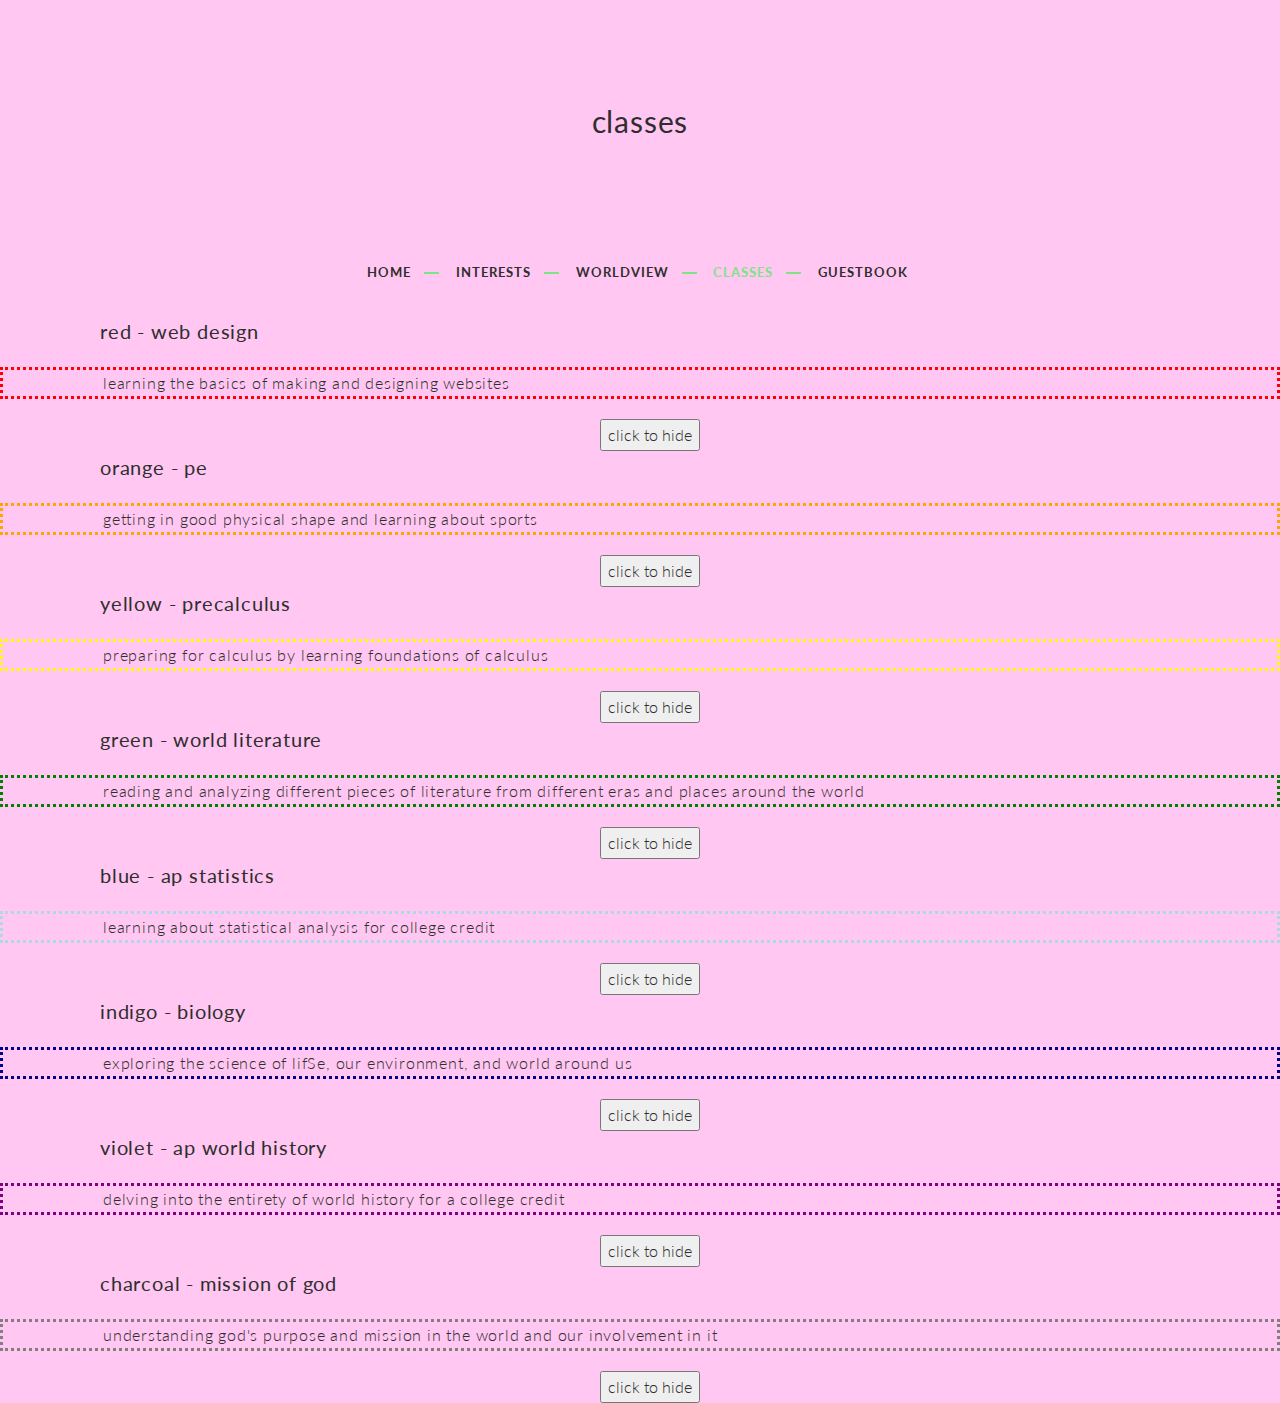
<file: Natalie/classes.html>
<!--
//////////////////////////////////////////////////////

FREE HTML5 TEMPLATE
DESIGNED & DEVELOPED by FREEHTML5.CO

//////////////////////////////////////////////////////
 -->

<!DOCTYPE html>
	<head>
	<title>natalie song</title>
	<link rel="shortcut icon" href="favicon.ico">

	<!-- Google Webfont -->
	<link href='http://fonts.googleapis.com/css?family=Lato:400,300,700|Unica+One' rel='stylesheet' type='text/css'>
	<!-- Themify Icons -->
	<link rel="stylesheet" href="css/themify-icons.css">
	<!-- Icomoon Icons -->
	<link rel="stylesheet" href="css/icomoon-icons.css">
	<!-- Bootstrap -->
	<link rel="stylesheet" href="css/bootstrap.css">
	<!-- Owl Carousel -->
	<link rel="stylesheet" href="css/owl.carousel.min.css">
	<link rel="stylesheet" href="css/owl.theme.default.min.css">
	<!-- Magnific Popup -->
	<link rel="stylesheet" href="css/magnific-popup.css">
	<!-- Easy Responsive Tabs -->
	<link rel="stylesheet" href="css/easy-responsive-tabs.css">
	<!-- Theme Style -->
	<link rel="stylesheet" href="css/style.css">

	<script src="https://ajax.googleapis.com/ajax/libs/jquery/3.1.1/jquery.min.js"></script>

	</head>
	<body id="classes">
    <h1 id="title">classes</h1>
		<!-- Header -->
		<header id="fh5co-header" role="banner">

			<!-- Mobile Toggle Menu Button -->
			<a href="#" class="js-fh5co-nav-toggle fh5co-nav-toggle"><i></i></a>

			<!-- Main Nav -->
			<div id="fh5co-main-nav">
			<nav id="fh5co-nav" role="navigation">
				<ul>
					<li>
						<a href="index.html">Home</a>
					</li>
					<li>
						<a href="interests.html">interests</a>
					</li>
					<li>
						<a href="worldview.html">worldview</a>
					</li>
					<li class="active">
						<a href="classes.html">classes</a>
					</li>
					<li>
						<a href="guestbook.html">guestbook</a>
					</li>
				</ul>
			</nav>
			</div>
			<!-- Main Nav -->
		</header>
		<!-- Header -->

		<h3 id="interests-list">red  -  web design</h3>
			<p id="red">learning the basics of making and designing websites</p>
			<button id="toggler1">click to hide</button>
				<script>
		  		$( "#toggler1" ).click(function() {
		  			$( "#red" ).toggle("slow");
		  		});
				</script>
		<h3 id="interests-list">orange  -  pe</h3>
			<p id="orange">getting in good physical shape and learning about sports</p>
			<button id="toggler2">click to hide</button>
				<script>
		  		$( "#toggler2" ).click(function() {
		  			$( "#orange" ).toggle("slow");
		  		});
				</script>
		<h3 id="interests-list">yellow  -  precalculus</h3>
			<p id="yellow">preparing for calculus by learning foundations of calculus</p>
			<button id="toggler3">click to hide</button>
				<script>
		  		$( "#toggler3" ).click(function() {
		  			$( "#yellow" ).toggle("slow");
		  		});
				</script>
		<h3 id="interests-list">green  -  world literature</h3>
			<p id="green">reading and analyzing different pieces of literature from different eras and places around the world</p>
			<button id="toggler4">click to hide</button>
				<script>
		  		$( "#toggler4" ).click(function() {
		  			$( "#green" ).toggle("slow");
		  		});
				</script>
		<h3 id="interests-list">blue  -  ap statistics</h3>
			<p id="blue">learning about statistical analysis for college credit</p>
			<button id="toggler5">click to hide</button>
				<script>
		  		$( "#toggler5" ).click(function() {
		  			$( "#blue" ).toggle("slow");
		  		});
				</script>
		<h3 id="interests-list">indigo  -  biology</h3>
			<p id="indigo">exploring the science of lifSe, our environment, and world around us</p>
			<button id="toggler6">click to hide</button>
				<script>
		  		$( "#toggler6" ).click(function() {
		  			$( "#indigo" ).toggle("slow");
		  		});
				</script>
		<h3 id="interests-list">violet  -  ap world history</h3>
			<p id="violet">delving into the entirety of world history for a college credit</p>
			<button id="toggler7">click to hide</button>
				<script>
		  		$( "#toggler7" ).click(function() {
		  			$( "#violet" ).toggle("slow");
		  		});
				</script>
		<h3 id="interests-list">charcoal  -  mission of god</h3>
			<p id="charcoal">understanding god's purpose and mission in the world and our involvement in it</p>
			<button id="toggler8">click to hide</button>
				<script>
		  		$( "#toggler8" ).click(function() {
		  			$( "#charcoal" ).toggle("slow");
		  		});
				</script>

		<!-- Main -->

		<main role="main">

		<!-- jQuery -->
		<script src="js/jquery-1.10.2.min.js"></script>
		<!-- jQuery Easing -->
		<script src="js/jquery.easing.1.3.js"></script>
		<!-- Bootstrap -->
		<script src="js/bootstrap.js"></script>
		<!-- Owl carousel -->
		<script src="js/owl.carousel.min.js"></script>
		<!-- Magnific Popup -->
		<script src="js/jquery.magnific-popup.min.js"></script>
		<!-- Easy Responsive Tabs -->
		<script src="js/easyResponsiveTabs.js"></script>
		<!-- FastClick for Mobile/Tablets -->
		<script src="js/fastclick.js"></script>
		<!-- Velocity -->
		<script src="js/velocity.min.js"></script>
		<!-- Main JS -->
		<script src="js/main.js"></script>



	</body>
</html>
</file>
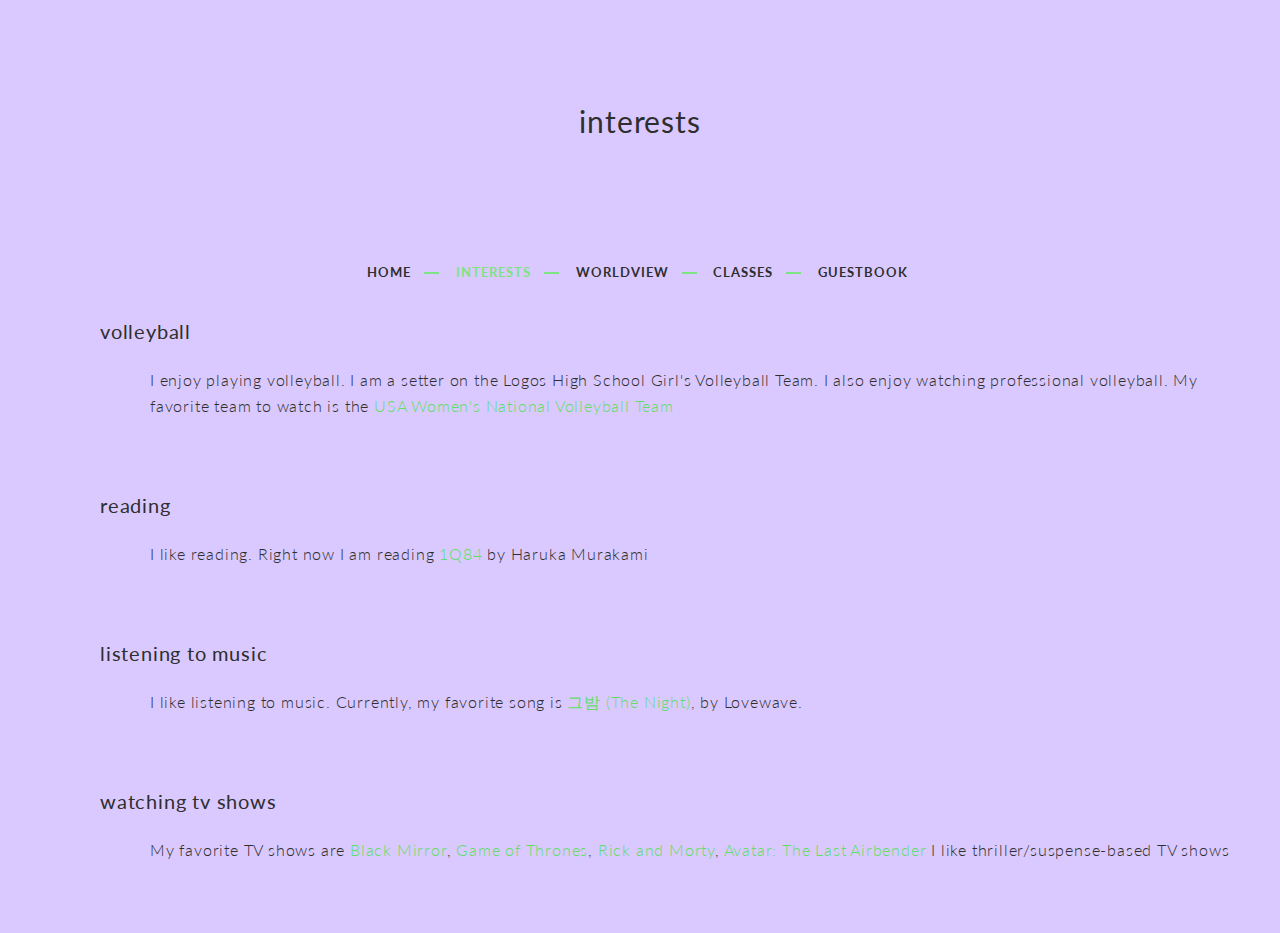
<file: Natalie/interests.html>
<!--
//////////////////////////////////////////////////////

FREE HTML5 TEMPLATE
DESIGNED & DEVELOPED by FREEHTML5.CO

//////////////////////////////////////////////////////
 -->

<!DOCTYPE html>
	<head>
	<title>natalie song</title>
	<link rel="shortcut icon" href="favicon.ico">

	<!-- Google Webfont -->
	<link href='http://fonts.googleapis.com/css?family=Lato:400,300,700|Unica+One' rel='stylesheet' type='text/css'>
	<!-- Themify Icons -->
	<link rel="stylesheet" href="css/themify-icons.css">
	<!-- Icomoon Icons -->
	<link rel="stylesheet" href="css/icomoon-icons.css">
	<!-- Bootstrap -->
	<link rel="stylesheet" href="css/bootstrap.css">
	<!-- Owl Carousel -->
	<link rel="stylesheet" href="css/owl.carousel.min.css">
	<link rel="stylesheet" href="css/owl.theme.default.min.css">
	<!-- Magnific Popup -->
	<link rel="stylesheet" href="css/magnific-popup.css">
	<!-- Easy Responsive Tabs -->
	<link rel="stylesheet" href="css/easy-responsive-tabs.css">
	<!-- Theme Style -->
	<link rel="stylesheet" href="css/style.css">

	</head>
	<body id="interests">
    <h1 id="title">interests</h1>
		<!-- Header -->
		<header id="fh5co-header" role="banner">

			<!-- Mobile Toggle Menu Button -->
			<a href="#" class="js-fh5co-nav-toggle fh5co-nav-toggle"><i></i></a>

			<!-- Main Nav -->
			<div id="fh5co-main-nav">
			<nav id="fh5co-nav" role="navigation">
				<ul>
          <li>
						<a href="index.html">Home</a>
          </li>
          <li class="active">
						<a href="interests.html">interests</a>
          </li>
					<li>
						<a href="worldview.html">worldview</a>
					</li>
					<li>
						<a href="classes.html">classes</a>
					</li>
					<li>
						<a href="guestbook.html">guestbook</a>
					</li>
				</ul>
			</nav>
			</div>
			<!-- Main Nav -->
		</header>
		<!-- Header -->

    <h3 id="interests-list">volleyball</h3>
      <p id="interests-more">I enjoy playing volleyball. I am a setter on the Logos High School Girl's Volleyball Team. I also enjoy watching professional volleyball. My favorite team to watch is the <a href="http://www.teamusa.org/usa-volleyball/usa-teams/indoor-volleyball/women">USA Women's National Volleyball Team</a></p>
    <h3 id="interests-list">reading</h3>
			<p id="interests-more">I like reading. Right now I am reading <a href="http://www.goodreads.com/book/show/10357575-1q84">1Q84</a> by Haruka Murakami </p>
    <h3 id="interests-list">listening to music</h3>
			<p id="interests-more">I like listening to music. Currently, my favorite song is <a href="https://www.google.com.kh/url?sa=t&rct=j&q=&esrc=s&source=web&cd=&cad=rja&uact=8&ved=0ahUKEwjss7rvk9rRAhVKKJQKHdemD6cQtwIIGDAA&url=https%3A%2F%2Fwww.youtube.com%2Fwatch%3Fv%3DzprCVgMKXT0&usg=AFQjCNEVGwnFqdKEUb5lugHFpwj_LRK__A&bvm=bv.144686652,d.dGo">그밤 (The Night)</a>, by Lovewave.
		<h3 id="interests-list">watching tv shows</h3>
			<p id="interests-more">My favorite TV shows are <a href="https://www.google.com.kh/url?sa=t&rct=j&q=&esrc=s&source=web&cd=&cad=rja&uact=8&ved=0ahUKEwiW2efaldrRAhVDpZQKHbVRDXwQFggYMAA&url=https%3A%2F%2Fen.wikipedia.org%2Fwiki%2FBlack_Mirror&usg=AFQjCNEDP1zqHtS5vJmBcxbr1qnW0v8ekQ&sig2=gOcT3uAusRZkCVcvZRDkZw&bvm=bv.144686652,d.dGo">Black Mirror</a>, <a href="https://www.google.com.kh/url?sa=t&rct=j&q=&esrc=s&source=web&cd=&cad=rja&uact=8&sqi=2&ved=0ahUKEwiCvfD1ldrRAhUFmpQKHXvpBuEQFggYMAA&url=https%3A%2F%2Fen.wikipedia.org%2Fwiki%2FGame_of_Thrones&usg=AFQjCNESdpRrTpm3XEVkUr361K4ANB7s_w&sig2=KHw-Uqf91AuJKd2SoUkPYQ&bvm=bv.144686652,d.dGo">Game of Thrones</a>, <a href="https://www.google.com.kh/url?sa=t&rct=j&q=&esrc=s&source=web&cd=&cad=rja&uact=8&ved=0ahUKEwjym9mGltrRAhXGnpQKHVrrDDcQFggqMAM&url=https%3A%2F%2Fen.wikipedia.org%2Fwiki%2FRick_and_Morty&usg=AFQjCNEU3oVL1BkWAaqSzRbOkImlRTM5nA&sig2=Wxzz-X1ZG3G0NNfL9X9pVg&bvm=bv.144686652,d.dGo">Rick and Morty</a>, <a href="https://www.google.com.kh/url?sa=t&rct=j&q=&esrc=s&source=web&cd=&cad=rja&uact=8&ved=0ahUKEwiAk_WnltrRAhXHFpQKHUB9DlEQFggYMAA&url=https%3A%2F%2Fen.wikipedia.org%2Fwiki%2FAvatar%3A_The_Last_Airbender&usg=AFQjCNHWH8-lOxA23dD7kiZlw-G9TPnGYA&sig2=5y8GsGEc2uWIdAZ8-qIMxQ&bvm=bv.144686652,d.dGo">Avatar: The Last Airbender</a> I like thriller/suspense-based TV shows</p>

		<!-- Main -->
		<main role="main">

		<!-- jQuery -->
		<script src="js/jquery-1.10.2.min.js"></script>
		<!-- jQuery Easing -->
		<script src="js/jquery.easing.1.3.js"></script>
		<!-- Bootstrap -->
		<script src="js/bootstrap.js"></script>
		<!-- Owl carousel -->
		<script src="js/owl.carousel.min.js"></script>
		<!-- Magnific Popup -->
		<script src="js/jquery.magnific-popup.min.js"></script>
		<!-- Easy Responsive Tabs -->
		<script src="js/easyResponsiveTabs.js"></script>
		<!-- FastClick for Mobile/Tablets -->
		<script src="js/fastclick.js"></script>
		<!-- Velocity -->
		<script src="js/velocity.min.js"></script>
		<!-- Main JS -->
		<script src="js/main.js"></script>

	</body>
</html>
</file>
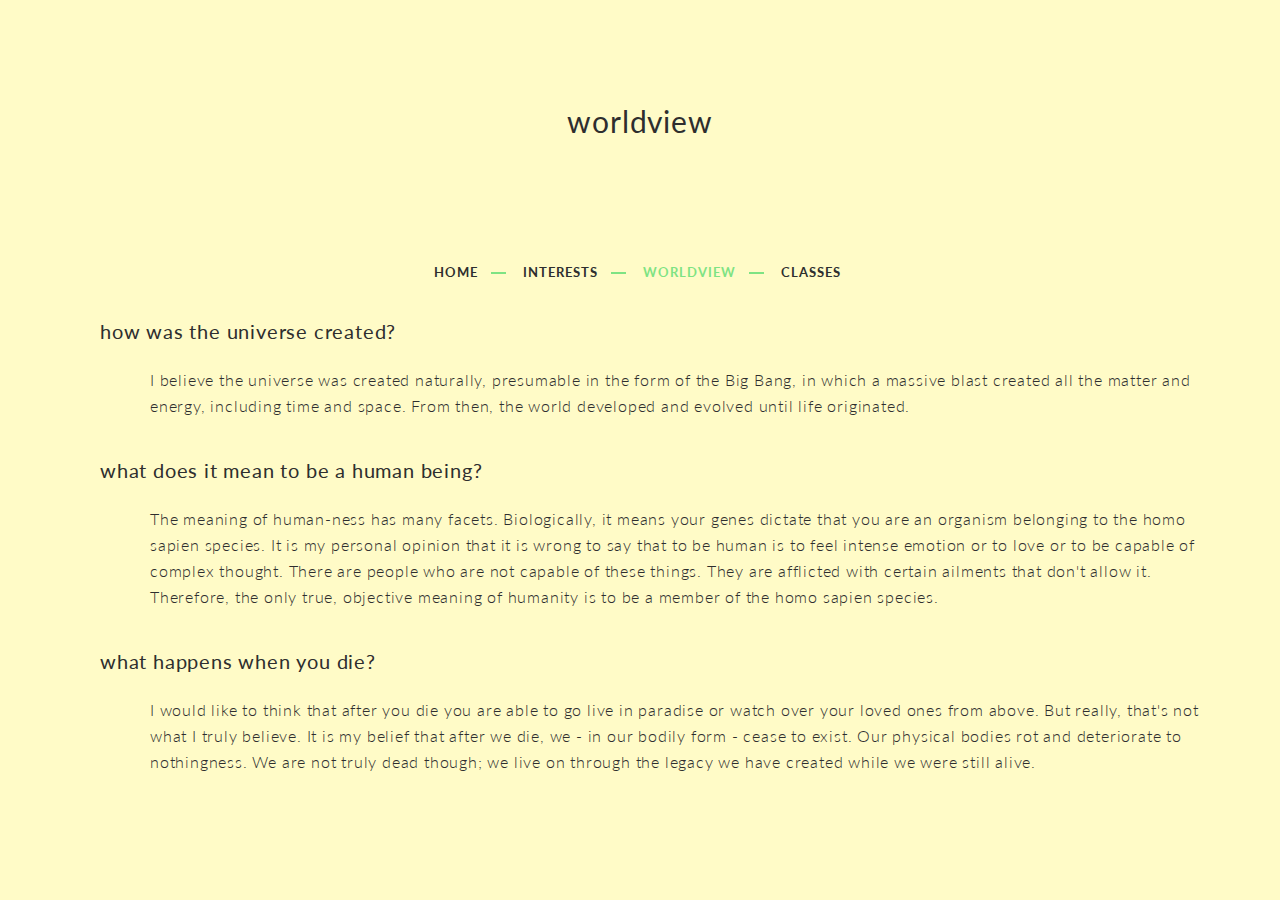
<file: Natalie/worldview.html>
<!DOCTYPE html>
	<head>
	<title>natalie song</title>
	<link rel="shortcut icon" href="favicon.ico">

	<!-- Google Webfont -->
	<link href='http://fonts.googleapis.com/css?family=Lato:400,300,700|Unica+One' rel='stylesheet' type='text/css'>
	<!-- Themify Icons -->
	<link rel="stylesheet" href="css/themify-icons.css">
	<!-- Icomoon Icons -->
	<link rel="stylesheet" href="css/icomoon-icons.css">
	<!-- Bootstrap -->
	<link rel="stylesheet" href="css/bootstrap.css">
	<!-- Owl Carousel -->
	<link rel="stylesheet" href="css/owl.carousel.min.css">
	<link rel="stylesheet" href="css/owl.theme.default.min.css">
	<!-- Magnific Popup -->
	<link rel="stylesheet" href="css/magnific-popup.css">
	<!-- Easy Responsive Tabs -->
	<link rel="stylesheet" href="css/easy-responsive-tabs.css">
	<!-- Theme Style -->
	<link rel="stylesheet" href="css/style.css">

	</head>
	<body id="worldview">
    <h1 id="title">worldview</h1>
		<!-- Header -->
		<header id="fh5co-header" role="banner">

			<!-- Mobile Toggle Menu Button -->
			<a href="#" class="js-fh5co-nav-toggle fh5co-nav-toggle"><i></i></a>

			<!-- Main Nav -->
			<div id="fh5co-main-nav">
			<nav id="fh5co-nav" role="navigation">
				<ul>
					<li>
						<a href="index.html">Home</a>
					</li>
					<li>
						<a href="interests.html">interests</a>
					</li>
					<li class="active">
						<a href="worldview.html">worldview</a>
					</li>
					<li>
						<a href="classes.html">classes</a>
					</li>
				</ul>
			</nav>
			</div>
			<!-- Main Nav -->
		</header>
		<!-- Header -->

		<h3 id="question">how was the universe created?</h3>
			<p id="answer">I believe the universe was created naturally, presumable in the form of the Big Bang, in which a massive blast created all the matter and energy, including time and space. From then, the world developed and evolved until life originated.
		<h3 id="question">what does it mean to be a human being?</h3>
			<p id="answer">The meaning of human-ness has many facets. Biologically, it means your genes dictate that you are an organism belonging to the homo sapien species. It is my personal opinion that it is wrong to say that to be human is to feel intense emotion or to love or to be capable of complex thought. There are people who are not capable of these things. They are afflicted with certain ailments that don't allow it. Therefore, the only true, objective meaning of humanity is to be a member of the homo sapien species.</p>
		<h3 id="question">what happens when you die?</h3>
			<p id="answer">I would like to think that after you die you are able to go live in paradise or watch over your loved ones from above. But really, that's not what I truly believe. It is my belief that after we die, we - in our bodily form - cease to exist. Our physical bodies rot and deteriorate to nothingness. We are not truly dead though; we live on through the legacy we have created while we were still alive. </p>

		<!-- Main -->
		<main role="main">

		<!-- jQuery -->
		<script src="js/jquery-1.10.2.min.js"></script>
		<!-- jQuery Easing -->
		<script src="js/jquery.easing.1.3.js"></script>
		<!-- Bootstrap -->
		<script src="js/bootstrap.js"></script>
		<!-- Owl carousel -->
		<script src="js/owl.carousel.min.js"></script>
		<!-- Magnific Popup -->
		<script src="js/jquery.magnific-popup.min.js"></script>
		<!-- Easy Responsive Tabs -->
		<script src="js/easyResponsiveTabs.js"></script>
		<!-- FastClick for Mobile/Tablets -->
		<script src="js/fastclick.js"></script>
		<!-- Velocity -->
		<script src="js/velocity.min.js"></script>
		<!-- Main JS -->
		<script src="js/main.js"></script>

	</body>
</html>
</file>
<file: Natalie/css/themify-icons.css>
@font-face {
	font-family: 'themify';
	src:url('../fonts/themify/themify.eot?-fvbane');
	src:url('../fonts/themify/themify.eot?#iefix-fvbane') format('embedded-opentype'),
		url('../fonts/themify/themify.woff?-fvbane') format('woff'),
		url('../fonts/themify/themify.ttf?-fvbane') format('truetype'),
		url('../fonts/themify/themify.svg?-fvbane#themify') format('svg');
	font-weight: normal;
	font-style: normal;
}

[class^="ti-"], [class*=" ti-"] {
	font-family: 'themify';
	speak: none;
	font-style: normal;
	font-weight: normal;
	font-variant: normal;
	text-transform: none;
	line-height: 1;

	/* Better Font Rendering =========== */
	-webkit-font-smoothing: antialiased;
	-moz-osx-font-smoothing: grayscale;
}

.ti-wand:before {
	content: "\e600";
}
.ti-volume:before {
	content: "\e601";
}
.ti-user:before {
	content: "\e602";
}
.ti-unlock:before {
	content: "\e603";
}
.ti-unlink:before {
	content: "\e604";
}
.ti-trash:before {
	content: "\e605";
}
.ti-thought:before {
	content: "\e606";
}
.ti-target:before {
	content: "\e607";
}
.ti-tag:before {
	content: "\e608";
}
.ti-tablet:before {
	content: "\e609";
}
.ti-star:before {
	content: "\e60a";
}
.ti-spray:before {
	content: "\e60b";
}
.ti-signal:before {
	content: "\e60c";
}
.ti-shopping-cart:before {
	content: "\e60d";
}
.ti-shopping-cart-full:before {
	content: "\e60e";
}
.ti-settings:before {
	content: "\e60f";
}
.ti-search:before {
	content: "\e610";
}
.ti-zoom-in:before {
	content: "\e611";
}
.ti-zoom-out:before {
	content: "\e612";
}
.ti-cut:before {
	content: "\e613";
}
.ti-ruler:before {
	content: "\e614";
}
.ti-ruler-pencil:before {
	content: "\e615";
}
.ti-ruler-alt:before {
	content: "\e616";
}
.ti-bookmark:before {
	content: "\e617";
}
.ti-bookmark-alt:before {
	content: "\e618";
}
.ti-reload:before {
	content: "\e619";
}
.ti-plus:before {
	content: "\e61a";
}
.ti-pin:before {
	content: "\e61b";
}
.ti-pencil:before {
	content: "\e61c";
}
.ti-pencil-alt:before {
	content: "\e61d";
}
.ti-paint-roller:before {
	content: "\e61e";
}
.ti-paint-bucket:before {
	content: "\e61f";
}
.ti-na:before {
	content: "\e620";
}
.ti-mobile:before {
	content: "\e621";
}
.ti-minus:before {
	content: "\e622";
}
.ti-medall:before {
	content: "\e623";
}
.ti-medall-alt:before {
	content: "\e624";
}
.ti-marker:before {
	content: "\e625";
}
.ti-marker-alt:before {
	content: "\e626";
}
.ti-arrow-up:before {
	content: "\e627";
}
.ti-arrow-right:before {
	content: "\e628";
}
.ti-arrow-left:before {
	content: "\e629";
}
.ti-arrow-down:before {
	content: "\e62a";
}
.ti-lock:before {
	content: "\e62b";
}
.ti-location-arrow:before {
	content: "\e62c";
}
.ti-link:before {
	content: "\e62d";
}
.ti-layout:before {
	content: "\e62e";
}
.ti-layers:before {
	content: "\e62f";
}
.ti-layers-alt:before {
	content: "\e630";
}
.ti-key:before {
	content: "\e631";
}
.ti-import:before {
	content: "\e632";
}
.ti-image:before {
	content: "\e633";
}
.ti-heart:before {
	content: "\e634";
}
.ti-heart-broken:before {
	content: "\e635";
}
.ti-hand-stop:before {
	content: "\e636";
}
.ti-hand-open:before {
	content: "\e637";
}
.ti-hand-drag:before {
	content: "\e638";
}
.ti-folder:before {
	content: "\e639";
}
.ti-flag:before {
	content: "\e63a";
}
.ti-flag-alt:before {
	content: "\e63b";
}
.ti-flag-alt-2:before {
	content: "\e63c";
}
.ti-eye:before {
	content: "\e63d";
}
.ti-export:before {
	content: "\e63e";
}
.ti-exchange-vertical:before {
	content: "\e63f";
}
.ti-desktop:before {
	content: "\e640";
}
.ti-cup:before {
	content: "\e641";
}
.ti-crown:before {
	content: "\e642";
}
.ti-comments:before {
	content: "\e643";
}
.ti-comment:before {
	content: "\e644";
}
.ti-comment-alt:before {
	content: "\e645";
}
.ti-close:before {
	content: "\e646";
}
.ti-clip:before {
	content: "\e647";
}
.ti-angle-up:before {
	content: "\e648";
}
.ti-angle-right:before {
	content: "\e649";
}
.ti-angle-left:before {
	content: "\e64a";
}
.ti-angle-down:before {
	content: "\e64b";
}
.ti-check:before {
	content: "\e64c";
}
.ti-check-box:before {
	content: "\e64d";
}
.ti-camera:before {
	content: "\e64e";
}
.ti-announcement:before {
	content: "\e64f";
}
.ti-brush:before {
	content: "\e650";
}
.ti-briefcase:before {
	content: "\e651";
}
.ti-bolt:before {
	content: "\e652";
}
.ti-bolt-alt:before {
	content: "\e653";
}
.ti-blackboard:before {
	content: "\e654";
}
.ti-bag:before {
	content: "\e655";
}
.ti-move:before {
	content: "\e656";
}
.ti-arrows-vertical:before {
	content: "\e657";
}
.ti-arrows-horizontal:before {
	content: "\e658";
}
.ti-fullscreen:before {
	content: "\e659";
}
.ti-arrow-top-right:before {
	content: "\e65a";
}
.ti-arrow-top-left:before {
	content: "\e65b";
}
.ti-arrow-circle-up:before {
	content: "\e65c";
}
.ti-arrow-circle-right:before {
	content: "\e65d";
}
.ti-arrow-circle-left:before {
	content: "\e65e";
}
.ti-arrow-circle-down:before {
	content: "\e65f";
}
.ti-angle-double-up:before {
	content: "\e660";
}
.ti-angle-double-right:before {
	content: "\e661";
}
.ti-angle-double-left:before {
	content: "\e662";
}
.ti-angle-double-down:before {
	content: "\e663";
}
.ti-zip:before {
	content: "\e664";
}
.ti-world:before {
	content: "\e665";
}
.ti-wheelchair:before {
	content: "\e666";
}
.ti-view-list:before {
	content: "\e667";
}
.ti-view-list-alt:before {
	content: "\e668";
}
.ti-view-grid:before {
	content: "\e669";
}
.ti-uppercase:before {
	content: "\e66a";
}
.ti-upload:before {
	content: "\e66b";
}
.ti-underline:before {
	content: "\e66c";
}
.ti-truck:before {
	content: "\e66d";
}
.ti-timer:before {
	content: "\e66e";
}
.ti-ticket:before {
	content: "\e66f";
}
.ti-thumb-up:before {
	content: "\e670";
}
.ti-thumb-down:before {
	content: "\e671";
}
.ti-text:before {
	content: "\e672";
}
.ti-stats-up:before {
	content: "\e673";
}
.ti-stats-down:before {
	content: "\e674";
}
.ti-split-v:before {
	content: "\e675";
}
.ti-split-h:before {
	content: "\e676";
}
.ti-smallcap:before {
	content: "\e677";
}
.ti-shine:before {
	content: "\e678";
}
.ti-shift-right:before {
	content: "\e679";
}
.ti-shift-left:before {
	content: "\e67a";
}
.ti-shield:before {
	content: "\e67b";
}
.ti-notepad:before {
	content: "\e67c";
}
.ti-server:before {
	content: "\e67d";
}
.ti-quote-right:before {
	content: "\e67e";
}
.ti-quote-left:before {
	content: "\e67f";
}
.ti-pulse:before {
	content: "\e680";
}
.ti-printer:before {
	content: "\e681";
}
.ti-power-off:before {
	content: "\e682";
}
.ti-plug:before {
	content: "\e683";
}
.ti-pie-chart:before {
	content: "\e684";
}
.ti-paragraph:before {
	content: "\e685";
}
.ti-panel:before {
	content: "\e686";
}
.ti-package:before {
	content: "\e687";
}
.ti-music:before {
	content: "\e688";
}
.ti-music-alt:before {
	content: "\e689";
}
.ti-mouse:before {
	content: "\e68a";
}
.ti-mouse-alt:before {
	content: "\e68b";
}
.ti-money:before {
	content: "\e68c";
}
.ti-microphone:before {
	content: "\e68d";
}
.ti-menu:before {
	content: "\e68e";
}
.ti-menu-alt:before {
	content: "\e68f";
}
.ti-map:before {
	content: "\e690";
}
.ti-map-alt:before {
	content: "\e691";
}
.ti-loop:before {
	content: "\e692";
}
.ti-location-pin:before {
	content: "\e693";
}
.ti-list:before {
	content: "\e694";
}
.ti-light-bulb:before {
	content: "\e695";
}
.ti-Italic:before {
	content: "\e696";
}
.ti-info:before {
	content: "\e697";
}
.ti-infinite:before {
	content: "\e698";
}
.ti-id-badge:before {
	content: "\e699";
}
.ti-hummer:before {
	content: "\e69a";
}
.ti-home:before {
	content: "\e69b";
}
.ti-help:before {
	content: "\e69c";
}
.ti-headphone:before {
	content: "\e69d";
}
.ti-harddrives:before {
	content: "\e69e";
}
.ti-harddrive:before {
	content: "\e69f";
}
.ti-gift:before {
	content: "\e6a0";
}
.ti-game:before {
	content: "\e6a1";
}
.ti-filter:before {
	content: "\e6a2";
}
.ti-files:before {
	content: "\e6a3";
}
.ti-file:before {
	content: "\e6a4";
}
.ti-eraser:before {
	content: "\e6a5";
}
.ti-envelope:before {
	content: "\e6a6";
}
.ti-download:before {
	content: "\e6a7";
}
.ti-direction:before {
	content: "\e6a8";
}
.ti-direction-alt:before {
	content: "\e6a9";
}
.ti-dashboard:before {
	content: "\e6aa";
}
.ti-control-stop:before {
	content: "\e6ab";
}
.ti-control-shuffle:before {
	content: "\e6ac";
}
.ti-control-play:before {
	content: "\e6ad";
}
.ti-control-pause:before {
	content: "\e6ae";
}
.ti-control-forward:before {
	content: "\e6af";
}
.ti-control-backward:before {
	content: "\e6b0";
}
.ti-cloud:before {
	content: "\e6b1";
}
.ti-cloud-up:before {
	content: "\e6b2";
}
.ti-cloud-down:before {
	content: "\e6b3";
}
.ti-clipboard:before {
	content: "\e6b4";
}
.ti-car:before {
	content: "\e6b5";
}
.ti-calendar:before {
	content: "\e6b6";
}
.ti-book:before {
	content: "\e6b7";
}
.ti-bell:before {
	content: "\e6b8";
}
.ti-basketball:before {
	content: "\e6b9";
}
.ti-bar-chart:before {
	content: "\e6ba";
}
.ti-bar-chart-alt:before {
	content: "\e6bb";
}
.ti-back-right:before {
	content: "\e6bc";
}
.ti-back-left:before {
	content: "\e6bd";
}
.ti-arrows-corner:before {
	content: "\e6be";
}
.ti-archive:before {
	content: "\e6bf";
}
.ti-anchor:before {
	content: "\e6c0";
}
.ti-align-right:before {
	content: "\e6c1";
}
.ti-align-left:before {
	content: "\e6c2";
}
.ti-align-justify:before {
	content: "\e6c3";
}
.ti-align-center:before {
	content: "\e6c4";
}
.ti-alert:before {
	content: "\e6c5";
}
.ti-alarm-clock:before {
	content: "\e6c6";
}
.ti-agenda:before {
	content: "\e6c7";
}
.ti-write:before {
	content: "\e6c8";
}
.ti-window:before {
	content: "\e6c9";
}
.ti-widgetized:before {
	content: "\e6ca";
}
.ti-widget:before {
	content: "\e6cb";
}
.ti-widget-alt:before {
	content: "\e6cc";
}
.ti-wallet:before {
	content: "\e6cd";
}
.ti-video-clapper:before {
	content: "\e6ce";
}
.ti-video-camera:before {
	content: "\e6cf";
}
.ti-vector:before {
	content: "\e6d0";
}
.ti-themify-logo:before {
	content: "\e6d1";
}
.ti-themify-favicon:before {
	content: "\e6d2";
}
.ti-themify-favicon-alt:before {
	content: "\e6d3";
}
.ti-support:before {
	content: "\e6d4";
}
.ti-stamp:before {
	content: "\e6d5";
}
.ti-split-v-alt:before {
	content: "\e6d6";
}
.ti-slice:before {
	content: "\e6d7";
}
.ti-shortcode:before {
	content: "\e6d8";
}
.ti-shift-right-alt:before {
	content: "\e6d9";
}
.ti-shift-left-alt:before {
	content: "\e6da";
}
.ti-ruler-alt-2:before {
	content: "\e6db";
}
.ti-receipt:before {
	content: "\e6dc";
}
.ti-pin2:before {
	content: "\e6dd";
}
.ti-pin-alt:before {
	content: "\e6de";
}
.ti-pencil-alt2:before {
	content: "\e6df";
}
.ti-palette:before {
	content: "\e6e0";
}
.ti-more:before {
	content: "\e6e1";
}
.ti-more-alt:before {
	content: "\e6e2";
}
.ti-microphone-alt:before {
	content: "\e6e3";
}
.ti-magnet:before {
	content: "\e6e4";
}
.ti-line-double:before {
	content: "\e6e5";
}
.ti-line-dotted:before {
	content: "\e6e6";
}
.ti-line-dashed:before {
	content: "\e6e7";
}
.ti-layout-width-full:before {
	content: "\e6e8";
}
.ti-layout-width-default:before {
	content: "\e6e9";
}
.ti-layout-width-default-alt:before {
	content: "\e6ea";
}
.ti-layout-tab:before {
	content: "\e6eb";
}
.ti-layout-tab-window:before {
	content: "\e6ec";
}
.ti-layout-tab-v:before {
	content: "\e6ed";
}
.ti-layout-tab-min:before {
	content: "\e6ee";
}
.ti-layout-slider:before {
	content: "\e6ef";
}
.ti-layout-slider-alt:before {
	content: "\e6f0";
}
.ti-layout-sidebar-right:before {
	content: "\e6f1";
}
.ti-layout-sidebar-none:before {
	content: "\e6f2";
}
.ti-layout-sidebar-left:before {
	content: "\e6f3";
}
.ti-layout-placeholder:before {
	content: "\e6f4";
}
.ti-layout-menu:before {
	content: "\e6f5";
}
.ti-layout-menu-v:before {
	content: "\e6f6";
}
.ti-layout-menu-separated:before {
	content: "\e6f7";
}
.ti-layout-menu-full:before {
	content: "\e6f8";
}
.ti-layout-media-right-alt:before {
	content: "\e6f9";
}
.ti-layout-media-right:before {
	content: "\e6fa";
}
.ti-layout-media-overlay:before {
	content: "\e6fb";
}
.ti-layout-media-overlay-alt:before {
	content: "\e6fc";
}
.ti-layout-media-overlay-alt-2:before {
	content: "\e6fd";
}
.ti-layout-media-left-alt:before {
	content: "\e6fe";
}
.ti-layout-media-left:before {
	content: "\e6ff";
}
.ti-layout-media-center-alt:before {
	content: "\e700";
}
.ti-layout-media-center:before {
	content: "\e701";
}
.ti-layout-list-thumb:before {
	content: "\e702";
}
.ti-layout-list-thumb-alt:before {
	content: "\e703";
}
.ti-layout-list-post:before {
	content: "\e704";
}
.ti-layout-list-large-image:before {
	content: "\e705";
}
.ti-layout-line-solid:before {
	content: "\e706";
}
.ti-layout-grid4:before {
	content: "\e707";
}
.ti-layout-grid3:before {
	content: "\e708";
}
.ti-layout-grid2:before {
	content: "\e709";
}
.ti-layout-grid2-thumb:before {
	content: "\e70a";
}
.ti-layout-cta-right:before {
	content: "\e70b";
}
.ti-layout-cta-left:before {
	content: "\e70c";
}
.ti-layout-cta-center:before {
	content: "\e70d";
}
.ti-layout-cta-btn-right:before {
	content: "\e70e";
}
.ti-layout-cta-btn-left:before {
	content: "\e70f";
}
.ti-layout-column4:before {
	content: "\e710";
}
.ti-layout-column3:before {
	content: "\e711";
}
.ti-layout-column2:before {
	content: "\e712";
}
.ti-layout-accordion-separated:before {
	content: "\e713";
}
.ti-layout-accordion-merged:before {
	content: "\e714";
}
.ti-layout-accordion-list:before {
	content: "\e715";
}
.ti-ink-pen:before {
	content: "\e716";
}
.ti-info-alt:before {
	content: "\e717";
}
.ti-help-alt:before {
	content: "\e718";
}
.ti-headphone-alt:before {
	content: "\e719";
}
.ti-hand-point-up:before {
	content: "\e71a";
}
.ti-hand-point-right:before {
	content: "\e71b";
}
.ti-hand-point-left:before {
	content: "\e71c";
}
.ti-hand-point-down:before {
	content: "\e71d";
}
.ti-gallery:before {
	content: "\e71e";
}
.ti-face-smile:before {
	content: "\e71f";
}
.ti-face-sad:before {
	content: "\e720";
}
.ti-credit-card:before {
	content: "\e721";
}
.ti-control-skip-forward:before {
	content: "\e722";
}
.ti-control-skip-backward:before {
	content: "\e723";
}
.ti-control-record:before {
	content: "\e724";
}
.ti-control-eject:before {
	content: "\e725";
}
.ti-comments-smiley:before {
	content: "\e726";
}
.ti-brush-alt:before {
	content: "\e727";
}
.ti-youtube:before {
	content: "\e728";
}
.ti-vimeo:before {
	content: "\e729";
}
.ti-twitter:before {
	content: "\e72a";
}
.ti-time:before {
	content: "\e72b";
}
.ti-tumblr:before {
	content: "\e72c";
}
.ti-skype:before {
	content: "\e72d";
}
.ti-share:before {
	content: "\e72e";
}
.ti-share-alt:before {
	content: "\e72f";
}
.ti-rocket:before {
	content: "\e730";
}
.ti-pinterest:before {
	content: "\e731";
}
.ti-new-window:before {
	content: "\e732";
}
.ti-microsoft:before {
	content: "\e733";
}
.ti-list-ol:before {
	content: "\e734";
}
.ti-linkedin:before {
	content: "\e735";
}
.ti-layout-sidebar-2:before {
	content: "\e736";
}
.ti-layout-grid4-alt:before {
	content: "\e737";
}
.ti-layout-grid3-alt:before {
	content: "\e738";
}
.ti-layout-grid2-alt:before {
	content: "\e739";
}
.ti-layout-column4-alt:before {
	content: "\e73a";
}
.ti-layout-column3-alt:before {
	content: "\e73b";
}
.ti-layout-column2-alt:before {
	content: "\e73c";
}
.ti-instagram:before {
	content: "\e73d";
}
.ti-google:before {
	content: "\e73e";
}
.ti-github:before {
	content: "\e73f";
}
.ti-flickr:before {
	content: "\e740";
}
.ti-facebook:before {
	content: "\e741";
}
.ti-dropbox:before {
	content: "\e742";
}
.ti-dribbble:before {
	content: "\e743";
}
.ti-apple:before {
	content: "\e744";
}
.ti-android:before {
	content: "\e745";
}
.ti-save:before {
	content: "\e746";
}
.ti-save-alt:before {
	content: "\e747";
}
.ti-yahoo:before {
	content: "\e748";
}
.ti-wordpress:before {
	content: "\e749";
}
.ti-vimeo-alt:before {
	content: "\e74a";
}
.ti-twitter-alt:before {
	content: "\e74b";
}
.ti-tumblr-alt:before {
	content: "\e74c";
}
.ti-trello:before {
	content: "\e74d";
}
.ti-stack-overflow:before {
	content: "\e74e";
}
.ti-soundcloud:before {
	content: "\e74f";
}
.ti-sharethis:before {
	content: "\e750";
}
.ti-sharethis-alt:before {
	content: "\e751";
}
.ti-reddit:before {
	content: "\e752";
}
.ti-pinterest-alt:before {
	content: "\e753";
}
.ti-microsoft-alt:before {
	content: "\e754";
}
.ti-linux:before {
	content: "\e755";
}
.ti-jsfiddle:before {
	content: "\e756";
}
.ti-joomla:before {
	content: "\e757";
}
.ti-html5:before {
	content: "\e758";
}
.ti-flickr-alt:before {
	content: "\e759";
}
.ti-email:before {
	content: "\e75a";
}
.ti-drupal:before {
	content: "\e75b";
}
.ti-dropbox-alt:before {
	content: "\e75c";
}
.ti-css3:before {
	content: "\e75d";
}
.ti-rss:before {
	content: "\e75e";
}
.ti-rss-alt:before {
	content: "\e75f";
}
</file>
<file: Natalie/css/icomoon-icons.css>
@font-face {
	font-family: 'icomoon';
	src:url('../fonts/icomoon/icomoon.eot?-u4e1xr');
	src:url('../fonts/icomoon/icomoon.eot?#iefix-u4e1xr') format('embedded-opentype'),
		url('../fonts/icomoon/icomoon.woff?-u4e1xr') format('woff'),
		url('../fonts/icomoon/icomoon.ttf?-u4e1xr') format('truetype'),
		url('../fonts/icomoon/icomoon.svg?-u4e1xr#icomoon') format('svg');
	font-weight: normal;
	font-style: normal;
}

[class^="icon-"], [class*=" icon-"] {
	font-family: 'icomoon';
	speak: none;
	font-style: normal;
	font-weight: normal;
	font-variant: normal;
	text-transform: none;
	line-height: 1;

	/* Better Font Rendering =========== */
	-webkit-font-smoothing: antialiased;
	-moz-osx-font-smoothing: grayscale;
}

.icon-add-to-list:before {
	content: "\e600";
}
.icon-classic-computer:before {
	content: "\e601";
}
.icon-controller-fast-backward:before {
	content: "\e602";
}
.icon-creative-commons-attribution:before {
	content: "\e603";
}
.icon-creative-commons-noderivs:before {
	content: "\e604";
}
.icon-creative-commons-noncommercial-eu:before {
	content: "\e605";
}
.icon-creative-commons-noncommercial-us:before {
	content: "\e606";
}
.icon-creative-commons-public-domain:before {
	content: "\e607";
}
.icon-creative-commons-remix:before {
	content: "\e608";
}
.icon-creative-commons-share:before {
	content: "\e609";
}
.icon-creative-commons-sharealike:before {
	content: "\e60a";
}
.icon-creative-commons:before {
	content: "\e60b";
}
.icon-document-landscape:before {
	content: "\e60c";
}
.icon-remove-user:before {
	content: "\e60d";
}
.icon-warning:before {
	content: "\e60e";
}
.icon-arrow-bold-down:before {
	content: "\e60f";
}
.icon-arrow-bold-left:before {
	content: "\e610";
}
.icon-arrow-bold-right:before {
	content: "\e611";
}
.icon-arrow-bold-up:before {
	content: "\e612";
}
.icon-arrow-down:before {
	content: "\e613";
}
.icon-arrow-left:before {
	content: "\e614";
}
.icon-arrow-long-down:before {
	content: "\e615";
}
.icon-arrow-long-left:before {
	content: "\e616";
}
.icon-arrow-long-right:before {
	content: "\e617";
}
.icon-arrow-long-up:before {
	content: "\e618";
}
.icon-arrow-right:before {
	content: "\e619";
}
.icon-arrow-up:before {
	content: "\e61a";
}
.icon-arrow-with-circle-down:before {
	content: "\e61b";
}
.icon-arrow-with-circle-left:before {
	content: "\e61c";
}
.icon-arrow-with-circle-right:before {
	content: "\e61d";
}
.icon-arrow-with-circle-up:before {
	content: "\e61e";
}
.icon-bookmark:before {
	content: "\e61f";
}
.icon-bookmarks:before {
	content: "\e620";
}
.icon-chevron-down:before {
	content: "\e621";
}
.icon-chevron-left:before {
	content: "\e622";
}
.icon-chevron-right:before {
	content: "\e623";
}
.icon-chevron-small-down:before {
	content: "\e624";
}
.icon-chevron-small-left:before {
	content: "\e625";
}
.icon-chevron-small-right:before {
	content: "\e626";
}
.icon-chevron-small-up:before {
	content: "\e627";
}
.icon-chevron-thin-down:before {
	content: "\e628";
}
.icon-chevron-thin-left:before {
	content: "\e629";
}
.icon-chevron-thin-right:before {
	content: "\e62a";
}
.icon-chevron-thin-up:before {
	content: "\e62b";
}
.icon-chevron-up:before {
	content: "\e62c";
}
.icon-chevron-with-circle-down:before {
	content: "\e62d";
}
.icon-chevron-with-circle-left:before {
	content: "\e62e";
}
.icon-chevron-with-circle-right:before {
	content: "\e62f";
}
.icon-chevron-with-circle-up:before {
	content: "\e630";
}
.icon-cloud:before {
	content: "\e631";
}
.icon-controller-fast-forward:before {
	content: "\e632";
}
.icon-controller-jump-to-start:before {
	content: "\e633";
}
.icon-controller-next:before {
	content: "\e634";
}
.icon-controller-paus:before {
	content: "\e635";
}
.icon-controller-play:before {
	content: "\e636";
}
.icon-controller-record:before {
	content: "\e637";
}
.icon-controller-stop:before {
	content: "\e638";
}
.icon-controller-volume:before {
	content: "\e639";
}
.icon-dot-single:before {
	content: "\e63a";
}
.icon-dots-three-horizontal:before {
	content: "\e63b";
}
.icon-dots-three-vertical:before {
	content: "\e63c";
}
.icon-dots-two-horizontal:before {
	content: "\e63d";
}
.icon-dots-two-vertical:before {
	content: "\e63e";
}
.icon-download:before {
	content: "\e63f";
}
.icon-emoji-flirt:before {
	content: "\e640";
}
.icon-flow-branch:before {
	content: "\e641";
}
.icon-flow-cascade:before {
	content: "\e642";
}
.icon-flow-line:before {
	content: "\e643";
}
.icon-flow-parallel:before {
	content: "\e644";
}
.icon-flow-tree:before {
	content: "\e645";
}
.icon-install:before {
	content: "\e646";
}
.icon-layers:before {
	content: "\e647";
}
.icon-open-book:before {
	content: "\e648";
}
.icon-resize-100:before {
	content: "\e649";
}
.icon-resize-full-screen:before {
	content: "\e64a";
}
.icon-save:before {
	content: "\e64b";
}
.icon-select-arrows:before {
	content: "\e64c";
}
.icon-sound-mute:before {
	content: "\e64d";
}
.icon-sound:before {
	content: "\e64e";
}
.icon-trash:before {
	content: "\e64f";
}
.icon-triangle-down:before {
	content: "\e650";
}
.icon-triangle-left:before {
	content: "\e651";
}
.icon-triangle-right:before {
	content: "\e652";
}
.icon-triangle-up:before {
	content: "\e653";
}
.icon-uninstall:before {
	content: "\e654";
}
.icon-upload-to-cloud:before {
	content: "\e655";
}
.icon-upload:before {
	content: "\e656";
}
.icon-add-user:before {
	content: "\e657";
}
.icon-address:before {
	content: "\e658";
}
.icon-adjust:before {
	content: "\e659";
}
.icon-air:before {
	content: "\e65a";
}
.icon-aircraft-landing:before {
	content: "\e65b";
}
.icon-aircraft-take-off:before {
	content: "\e65c";
}
.icon-aircraft:before {
	content: "\e65d";
}
.icon-align-bottom:before {
	content: "\e65e";
}
.icon-align-horizontal-middle:before {
	content: "\e65f";
}
.icon-align-left:before {
	content: "\e660";
}
.icon-align-right:before {
	content: "\e661";
}
.icon-align-top:before {
	content: "\e662";
}
.icon-align-vertical-middle:before {
	content: "\e663";
}
.icon-archive:before {
	content: "\e664";
}
.icon-area-graph:before {
	content: "\e665";
}
.icon-attachment:before {
	content: "\e666";
}
.icon-awareness-ribbon:before {
	content: "\e667";
}
.icon-back-in-time:before {
	content: "\e668";
}
.icon-back:before {
	content: "\e669";
}
.icon-bar-graph:before {
	content: "\e66a";
}
.icon-battery:before {
	content: "\e66b";
}
.icon-beamed-note:before {
	content: "\e66c";
}
.icon-bell:before {
	content: "\e66d";
}
.icon-blackboard:before {
	content: "\e66e";
}
.icon-block:before {
	content: "\e66f";
}
.icon-book:before {
	content: "\e670";
}
.icon-bowl:before {
	content: "\e671";
}
.icon-box:before {
	content: "\e672";
}
.icon-briefcase:before {
	content: "\e673";
}
.icon-browser:before {
	content: "\e674";
}
.icon-brush:before {
	content: "\e675";
}
.icon-bucket:before {
	content: "\e676";
}
.icon-cake:before {
	content: "\e677";
}
.icon-calculator:before {
	content: "\e678";
}
.icon-calendar:before {
	content: "\e679";
}
.icon-camera:before {
	content: "\e67a";
}
.icon-ccw:before {
	content: "\e67b";
}
.icon-chat:before {
	content: "\e67c";
}
.icon-check:before {
	content: "\e67d";
}
.icon-circle-with-cross:before {
	content: "\e67e";
}
.icon-circle-with-minus:before {
	content: "\e67f";
}
.icon-circle-with-plus:before {
	content: "\e680";
}
.icon-circle:before {
	content: "\e681";
}
.icon-circular-graph:before {
	content: "\e682";
}
.icon-clapperboard:before {
	content: "\e683";
}
.icon-clipboard:before {
	content: "\e684";
}
.icon-clock:before {
	content: "\e685";
}
.icon-code:before {
	content: "\e686";
}
.icon-cog:before {
	content: "\e687";
}
.icon-colours:before {
	content: "\e688";
}
.icon-compass:before {
	content: "\e689";
}
.icon-copy:before {
	content: "\e68a";
}
.icon-credit-card:before {
	content: "\e68b";
}
.icon-credit:before {
	content: "\e68c";
}
.icon-cross:before {
	content: "\e68d";
}
.icon-cup:before {
	content: "\e68e";
}
.icon-cw:before {
	content: "\e68f";
}
.icon-cycle:before {
	content: "\e690";
}
.icon-database:before {
	content: "\e691";
}
.icon-dial-pad:before {
	content: "\e692";
}
.icon-direction:before {
	content: "\e693";
}
.icon-document:before {
	content: "\e694";
}
.icon-documents:before {
	content: "\e695";
}
.icon-drink:before {
	content: "\e696";
}
.icon-drive:before {
	content: "\e697";
}
.icon-drop:before {
	content: "\e698";
}
.icon-edit:before {
	content: "\e699";
}
.icon-email:before {
	content: "\e69a";
}
.icon-emoji-happy:before {
	content: "\e69b";
}
.icon-emoji-neutral:before {
	content: "\e69c";
}
.icon-emoji-sad:before {
	content: "\e69d";
}
.icon-erase:before {
	content: "\e69e";
}
.icon-eraser:before {
	content: "\e69f";
}
.icon-export:before {
	content: "\e6a0";
}
.icon-eye:before {
	content: "\e6a1";
}
.icon-feather:before {
	content: "\e6a2";
}
.icon-flag:before {
	content: "\e6a3";
}
.icon-flash:before {
	content: "\e6a4";
}
.icon-flashlight:before {
	content: "\e6a5";
}
.icon-flat-brush:before {
	content: "\e6a6";
}
.icon-folder-images:before {
	content: "\e6a7";
}
.icon-folder-music:before {
	content: "\e6a8";
}
.icon-folder-video:before {
	content: "\e6a9";
}
.icon-folder:before {
	content: "\e6aa";
}
.icon-forward:before {
	content: "\e6ab";
}
.icon-funnel:before {
	content: "\e6ac";
}
.icon-game-controller:before {
	content: "\e6ad";
}
.icon-gauge:before {
	content: "\e6ae";
}
.icon-globe:before {
	content: "\e6af";
}
.icon-graduation-cap:before {
	content: "\e6b0";
}
.icon-grid:before {
	content: "\e6b1";
}
.icon-hair-cross:before {
	content: "\e6b2";
}
.icon-hand:before {
	content: "\e6b3";
}
.icon-heart-outlined:before {
	content: "\e6b4";
}
.icon-heart:before {
	content: "\e6b5";
}
.icon-help-with-circle:before {
	content: "\e6b6";
}
.icon-help:before {
	content: "\e6b7";
}
.icon-home:before {
	content: "\e6b8";
}
.icon-hour-glass:before {
	content: "\e6b9";
}
.icon-image-inverted:before {
	content: "\e6ba";
}
.icon-image:before {
	content: "\e6bb";
}
.icon-images:before {
	content: "\e6bc";
}
.icon-inbox:before {
	content: "\e6bd";
}
.icon-infinity:before {
	content: "\e6be";
}
.icon-info-with-circle:before {
	content: "\e6bf";
}
.icon-info:before {
	content: "\e6c0";
}
.icon-key:before {
	content: "\e6c1";
}
.icon-keyboard:before {
	content: "\e6c2";
}
.icon-lab-flask:before {
	content: "\e6c3";
}
.icon-landline:before {
	content: "\e6c4";
}
.icon-language:before {
	content: "\e6c5";
}
.icon-laptop:before {
	content: "\e6c6";
}
.icon-leaf:before {
	content: "\e6c7";
}
.icon-level-down:before {
	content: "\e6c8";
}
.icon-level-up:before {
	content: "\e6c9";
}
.icon-lifebuoy:before {
	content: "\e6ca";
}
.icon-light-bulb:before {
	content: "\e6cb";
}
.icon-light-down:before {
	content: "\e6cc";
}
.icon-light-up:before {
	content: "\e6cd";
}
.icon-line-graph:before {
	content: "\e6ce";
}
.icon-link:before {
	content: "\e6cf";
}
.icon-list:before {
	content: "\e6d0";
}
.icon-location-pin:before {
	content: "\e6d1";
}
.icon-location:before {
	content: "\e6d2";
}
.icon-lock-open:before {
	content: "\e6d3";
}
.icon-lock:before {
	content: "\e6d4";
}
.icon-log-out:before {
	content: "\e6d5";
}
.icon-login:before {
	content: "\e6d6";
}
.icon-loop:before {
	content: "\e6d7";
}
.icon-magnet:before {
	content: "\e6d8";
}
.icon-magnifying-glass:before {
	content: "\e6d9";
}
.icon-mail:before {
	content: "\e6da";
}
.icon-man:before {
	content: "\e6db";
}
.icon-map:before {
	content: "\e6dc";
}
.icon-mask:before {
	content: "\e6dd";
}
.icon-medal:before {
	content: "\e6de";
}
.icon-megaphone:before {
	content: "\e6df";
}
.icon-menu:before {
	content: "\e6e0";
}
.icon-message:before {
	content: "\e6e1";
}
.icon-mic:before {
	content: "\e6e2";
}
.icon-minus:before {
	content: "\e6e3";
}
.icon-mobile:before {
	content: "\e6e4";
}
.icon-modern-mic:before {
	content: "\e6e5";
}
.icon-moon:before {
	content: "\e6e6";
}
.icon-mouse:before {
	content: "\e6e7";
}
.icon-music:before {
	content: "\e6e8";
}
.icon-network:before {
	content: "\e6e9";
}
.icon-new-message:before {
	content: "\e6ea";
}
.icon-new:before {
	content: "\e6eb";
}
.icon-news:before {
	content: "\e6ec";
}
.icon-note:before {
	content: "\e6ed";
}
.icon-notification:before {
	content: "\e6ee";
}
.icon-old-mobile:before {
	content: "\e6ef";
}
.icon-old-phone:before {
	content: "\e6f0";
}
.icon-palette:before {
	content: "\e6f1";
}
.icon-paper-plane:before {
	content: "\e6f2";
}
.icon-pencil:before {
	content: "\e6f3";
}
.icon-phone:before {
	content: "\e6f4";
}
.icon-pie-chart:before {
	content: "\e6f5";
}
.icon-pin:before {
	content: "\e6f6";
}
.icon-plus:before {
	content: "\e6f7";
}
.icon-popup:before {
	content: "\e6f8";
}
.icon-power-plug:before {
	content: "\e6f9";
}
.icon-price-ribbon:before {
	content: "\e6fa";
}
.icon-price-tag:before {
	content: "\e6fb";
}
.icon-print:before {
	content: "\e6fc";
}
.icon-progress-empty:before {
	content: "\e6fd";
}
.icon-progress-full:before {
	content: "\e6fe";
}
.icon-progress-one:before {
	content: "\e6ff";
}
.icon-progress-two:before {
	content: "\e700";
}
.icon-publish:before {
	content: "\e701";
}
.icon-quote:before {
	content: "\e702";
}
.icon-radio:before {
	content: "\e703";
}
.icon-reply-all:before {
	content: "\e704";
}
.icon-reply:before {
	content: "\e705";
}
.icon-retweet:before {
	content: "\e706";
}
.icon-rocket:before {
	content: "\e707";
}
.icon-round-brush:before {
	content: "\e708";
}
.icon-rss:before {
	content: "\e709";
}
.icon-ruler:before {
	content: "\e70a";
}
.icon-scissors:before {
	content: "\e70b";
}
.icon-share-alternitive:before {
	content: "\e70c";
}
.icon-share:before {
	content: "\e70d";
}
.icon-shareable:before {
	content: "\e70e";
}
.icon-shield:before {
	content: "\e70f";
}
.icon-shop:before {
	content: "\e710";
}
.icon-shopping-bag:before {
	content: "\e711";
}
.icon-shopping-basket:before {
	content: "\e712";
}
.icon-shopping-cart:before {
	content: "\e713";
}
.icon-shuffle:before {
	content: "\e714";
}
.icon-signal:before {
	content: "\e715";
}
.icon-sound-mix:before {
	content: "\e716";
}
.icon-sports-club:before {
	content: "\e717";
}
.icon-spreadsheet:before {
	content: "\e718";
}
.icon-squared-cross:before {
	content: "\e719";
}
.icon-squared-minus:before {
	content: "\e71a";
}
.icon-squared-plus:before {
	content: "\e71b";
}
.icon-star-outlined:before {
	content: "\e71c";
}
.icon-star:before {
	content: "\e71d";
}
.icon-stopwatch:before {
	content: "\e71e";
}
.icon-suitcase:before {
	content: "\e71f";
}
.icon-swap:before {
	content: "\e720";
}
.icon-sweden:before {
	content: "\e721";
}
.icon-switch:before {
	content: "\e722";
}
.icon-tablet:before {
	content: "\e723";
}
.icon-tag:before {
	content: "\e724";
}
.icon-text-document-inverted:before {
	content: "\e725";
}
.icon-text-document:before {
	content: "\e726";
}
.icon-text:before {
	content: "\e727";
}
.icon-thermometer:before {
	content: "\e728";
}
.icon-thumbs-down:before {
	content: "\e729";
}
.icon-thumbs-up:before {
	content: "\e72a";
}
.icon-thunder-cloud:before {
	content: "\e72b";
}
.icon-ticket:before {
	content: "\e72c";
}
.icon-time-slot:before {
	content: "\e72d";
}
.icon-tools:before {
	content: "\e72e";
}
.icon-traffic-cone:before {
	content: "\e72f";
}
.icon-tree:before {
	content: "\e730";
}
.icon-trophy:before {
	content: "\e731";
}
.icon-tv:before {
	content: "\e732";
}
.icon-typing:before {
	content: "\e733";
}
.icon-unread:before {
	content: "\e734";
}
.icon-untag:before {
	content: "\e735";
}
.icon-user:before {
	content: "\e736";
}
.icon-users:before {
	content: "\e737";
}
.icon-v-card:before {
	content: "\e738";
}
.icon-video:before {
	content: "\e739";
}
.icon-vinyl:before {
	content: "\e73a";
}
.icon-voicemail:before {
	content: "\e73b";
}
.icon-wallet:before {
	content: "\e73c";
}
.icon-water:before {
	content: "\e73d";
}
.icon-500px-with-circle:before {
	content: "\e73e";
}
.icon-500px:before {
	content: "\e73f";
}
.icon-basecamp:before {
	content: "\e740";
}
.icon-behance:before {
	content: "\e741";
}
.icon-creative-cloud:before {
	content: "\e742";
}
.icon-dropbox:before {
	content: "\e743";
}
.icon-evernote:before {
	content: "\e744";
}
.icon-flattr:before {
	content: "\e745";
}
.icon-foursquare:before {
	content: "\e746";
}
.icon-google-drive:before {
	content: "\e747";
}
.icon-google-hangouts:before {
	content: "\e748";
}
.icon-grooveshark:before {
	content: "\e749";
}
.icon-icloud:before {
	content: "\e74a";
}
.icon-mixi:before {
	content: "\e74b";
}
.icon-onedrive:before {
	content: "\e74c";
}
.icon-paypal:before {
	content: "\e74d";
}
.icon-picasa:before {
	content: "\e74e";
}
.icon-qq:before {
	content: "\e74f";
}
.icon-rdio-with-circle:before {
	content: "\e750";
}
.icon-renren:before {
	content: "\e751";
}
.icon-scribd:before {
	content: "\e752";
}
.icon-sina-weibo:before {
	content: "\e753";
}
.icon-skype-with-circle:before {
	content: "\e754";
}
.icon-skype:before {
	content: "\e755";
}
.icon-slideshare:before {
	content: "\e756";
}
.icon-smashing:before {
	content: "\e757";
}
.icon-soundcloud:before {
	content: "\e758";
}
.icon-spotify-with-circle:before {
	content: "\e759";
}
.icon-spotify:before {
	content: "\e75a";
}
.icon-swarm:before {
	content: "\e75b";
}
.icon-vine-with-circle:before {
	content: "\e75c";
}
.icon-vine:before {
	content: "\e75d";
}
.icon-vk-alternitive:before {
	content: "\e75e";
}
.icon-vk-with-circle:before {
	content: "\e75f";
}
.icon-vk:before {
	content: "\e760";
}
.icon-xing-with-circle:before {
	content: "\e761";
}
.icon-xing:before {
	content: "\e762";
}
.icon-yelp:before {
	content: "\e763";
}
.icon-dribbble-with-circle:before {
	content: "\e764";
}
.icon-dribbble:before {
	content: "\e765";
}
.icon-facebook-with-circle:before {
	content: "\e766";
}
.icon-facebook:before {
	content: "\e767";
}
.icon-flickr-with-circle:before {
	content: "\e768";
}
.icon-flickr:before {
	content: "\e769";
}
.icon-github-with-circle:before {
	content: "\e76a";
}
.icon-github:before {
	content: "\e76b";
}
.icon-google-with-circle:before {
	content: "\e76c";
}
.icon-google:before {
	content: "\e76d";
}
.icon-instagram-with-circle:before {
	content: "\e76e";
}
.icon-instagram:before {
	content: "\e76f";
}
.icon-lastfm-with-circle:before {
	content: "\e770";
}
.icon-lastfm:before {
	content: "\e771";
}
.icon-linkedin-with-circle:before {
	content: "\e772";
}
.icon-linkedin:before {
	content: "\e773";
}
.icon-pinterest-with-circle:before {
	content: "\e774";
}
.icon-pinterest:before {
	content: "\e775";
}
.icon-rdio:before {
	content: "\e776";
}
.icon-stumbleupon-with-circle:before {
	content: "\e777";
}
.icon-stumbleupon:before {
	content: "\e778";
}
.icon-tumblr-with-circle:before {
	content: "\e779";
}
.icon-tumblr:before {
	content: "\e77a";
}
.icon-twitter-with-circle:before {
	content: "\e77b";
}
.icon-twitter:before {
	content: "\e77c";
}
.icon-vimeo-with-circle:before {
	content: "\e77d";
}
.icon-vimeo:before {
	content: "\e77e";
}
.icon-youtube-with-circle:before {
	content: "\e77f";
}
.icon-youtube:before {
	content: "\e780";
}
.icon-eye2:before {
	content: "\e000";
}
.icon-paper-clip:before {
	content: "\e001";
}
.icon-mail2:before {
	content: "\e002";
}
.icon-toggle:before {
	content: "\e003";
}
.icon-layout:before {
	content: "\e004";
}
.icon-link2:before {
	content: "\e005";
}
.icon-bell2:before {
	content: "\e006";
}
.icon-lock2:before {
	content: "\e007";
}
.icon-unlock:before {
	content: "\e008";
}
.icon-ribbon:before {
	content: "\e009";
}
.icon-image2:before {
	content: "\e010";
}
.icon-signal2:before {
	content: "\e011";
}
.icon-target:before {
	content: "\e012";
}
.icon-clipboard2:before {
	content: "\e013";
}
.icon-clock2:before {
	content: "\e014";
}
.icon-watch:before {
	content: "\e015";
}
.icon-air-play:before {
	content: "\e016";
}
.icon-camera2:before {
	content: "\e017";
}
.icon-video2:before {
	content: "\e018";
}
.icon-disc:before {
	content: "\e019";
}
.icon-printer:before {
	content: "\e020";
}
.icon-monitor:before {
	content: "\e021";
}
.icon-server:before {
	content: "\e022";
}
.icon-cog2:before {
	content: "\e023";
}
.icon-heart2:before {
	content: "\e024";
}
.icon-paragraph:before {
	content: "\e025";
}
.icon-align-justify:before {
	content: "\e026";
}
.icon-align-left2:before {
	content: "\e027";
}
.icon-align-center:before {
	content: "\e028";
}
.icon-align-right2:before {
	content: "\e029";
}
.icon-book2:before {
	content: "\e030";
}
.icon-layers2:before {
	content: "\e031";
}
.icon-stack:before {
	content: "\e032";
}
.icon-stack-2:before {
	content: "\e033";
}
.icon-paper:before {
	content: "\e034";
}
.icon-paper-stack:before {
	content: "\e035";
}
.icon-search:before {
	content: "\e036";
}
.icon-zoom-in:before {
	content: "\e037";
}
.icon-zoom-out:before {
	content: "\e038";
}
.icon-reply2:before {
	content: "\e039";
}
.icon-circle-plus:before {
	content: "\e040";
}
.icon-circle-minus:before {
	content: "\e041";
}
.icon-circle-check:before {
	content: "\e042";
}
.icon-circle-cross:before {
	content: "\e043";
}
.icon-square-plus:before {
	content: "\e044";
}
.icon-square-minus:before {
	content: "\e045";
}
.icon-square-check:before {
	content: "\e046";
}
.icon-square-cross:before {
	content: "\e047";
}
.icon-microphone:before {
	content: "\e048";
}
.icon-record:before {
	content: "\e049";
}
.icon-skip-back:before {
	content: "\e050";
}
.icon-rewind:before {
	content: "\e051";
}
.icon-play:before {
	content: "\e052";
}
.icon-pause:before {
	content: "\e053";
}
.icon-stop:before {
	content: "\e054";
}
.icon-fast-forward:before {
	content: "\e055";
}
.icon-skip-forward:before {
	content: "\e056";
}
.icon-shuffle2:before {
	content: "\e057";
}
.icon-repeat:before {
	content: "\e058";
}
.icon-folder2:before {
	content: "\e059";
}
.icon-umbrella:before {
	content: "\e060";
}
.icon-moon2:before {
	content: "\e061";
}
.icon-thermometer2:before {
	content: "\e062";
}
.icon-drop2:before {
	content: "\e063";
}
.icon-sun:before {
	content: "\e064";
}
.icon-cloud2:before {
	content: "\e065";
}
.icon-cloud-upload:before {
	content: "\e066";
}
.icon-cloud-download:before {
	content: "\e067";
}
.icon-upload2:before {
	content: "\e068";
}
.icon-download2:before {
	content: "\e069";
}
.icon-location2:before {
	content: "\e070";
}
.icon-location-2:before {
	content: "\e071";
}
.icon-map2:before {
	content: "\e072";
}
.icon-battery2:before {
	content: "\e073";
}
.icon-head:before {
	content: "\e074";
}
.icon-briefcase2:before {
	content: "\e075";
}
.icon-speech-bubble:before {
	content: "\e076";
}
.icon-anchor:before {
	content: "\e077";
}
.icon-globe2:before {
	content: "\e078";
}
.icon-box2:before {
	content: "\e079";
}
.icon-reload:before {
	content: "\e080";
}
.icon-share2:before {
	content: "\e081";
}
.icon-marquee:before {
	content: "\e082";
}
.icon-marquee-plus:before {
	content: "\e083";
}
.icon-marquee-minus:before {
	content: "\e084";
}
.icon-tag2:before {
	content: "\e085";
}
.icon-power:before {
	content: "\e086";
}
.icon-command:before {
	content: "\e087";
}
.icon-alt:before {
	content: "\e088";
}
.icon-esc:before {
	content: "\e089";
}
.icon-bar-graph2:before {
	content: "\e090";
}
.icon-bar-graph-2:before {
	content: "\e091";
}
.icon-pie-graph:before {
	content: "\e092";
}
.icon-star2:before {
	content: "\e093";
}
.icon-arrow-left2:before {
	content: "\e094";
}
.icon-arrow-right2:before {
	content: "\e095";
}
.icon-arrow-up2:before {
	content: "\e096";
}
.icon-arrow-down2:before {
	content: "\e097";
}
.icon-volume:before {
	content: "\e098";
}
.icon-mute:before {
	content: "\e099";
}
.icon-content-right:before {
	content: "\e100";
}
.icon-content-left:before {
	content: "\e101";
}
.icon-grid2:before {
	content: "\e102";
}
.icon-grid-2:before {
	content: "\e103";
}
.icon-columns:before {
	content: "\e104";
}
.icon-loader:before {
	content: "\e105";
}
.icon-bag:before {
	content: "\e106";
}
.icon-ban:before {
	content: "\e107";
}
.icon-flag2:before {
	content: "\e108";
}
.icon-trash2:before {
	content: "\e109";
}
.icon-expand:before {
	content: "\e110";
}
.icon-contract:before {
	content: "\e111";
}
.icon-maximize:before {
	content: "\e112";
}
.icon-minimize:before {
	content: "\e113";
}
.icon-plus2:before {
	content: "\e114";
}
.icon-minus2:before {
	content: "\e115";
}
.icon-check2:before {
	content: "\e116";
}
.icon-cross2:before {
	content: "\e117";
}
.icon-move:before {
	content: "\e118";
}
.icon-delete:before {
	content: "\e119";
}
.icon-menu2:before {
	content: "\e120";
}
.icon-archive2:before {
	content: "\e121";
}
.icon-inbox2:before {
	content: "\e122";
}
.icon-outbox:before {
	content: "\e123";
}
.icon-file:before {
	content: "\e124";
}
.icon-file-add:before {
	content: "\e125";
}
.icon-file-subtract:before {
	content: "\e126";
}
.icon-help2:before {
	content: "\e127";
}
.icon-open:before {
	content: "\e128";
}
.icon-ellipsis:before {
	content: "\e129";
}
</file>
<file: Natalie/css/easy-responsive-tabs.css>
.resp-tabs-list, .resp-tabs-list p {
    margin: 0px;
    padding: 0px;
}
.resp-tabs-list {
    display: inline-block;
}
.resp-tabs-list li {
    font-weight: 600;
    font-size: 16px;
    display: inline-block;
    padding: 18px 15px;
    margin: 0 4px 0 0;
    list-style: none;
    cursor: pointer;
}

.resp-tabs-container {
    padding: 0px;
    background-color: #fff;
    clear: left;
}

h2.resp-accordion {
    cursor: pointer;
    padding: 5px;
    display: none;
    
}
.resp-tab-content {
    display: none;
    padding: 15px;
    padding-top: 30px;
    text-align: left;
    box-shadow: none;
}
.text-center .resp-tab-content,
.text-center .resp-accordion {
    text-align: left;
}

.resp-tab-active {
	border: 1px solid #ebebeb !important;
	border-bottom: none;
	margin-bottom: -1px !important;
	padding: 17px 14px 19px 14px !important;
	border-top: 1px solid #ebebeb !important;
	border-bottom: 0px #fff solid !important;
    border-top-left-radius: 4px;
    border-top-right-radius: 4px;
}

.resp-tab-active {
    border-bottom: none;
    background-color: #fff;
}

.resp-content-active, .resp-accordion-active {
    display: block;
}

.resp-tab-content {
    border: none;
    border-top: 1px solid #ebebeb;
    /*border-left-color: transparent;
    border-left-color: transparent;*/
	/*border-top-color: #ebebeb;*/
}

h2.resp-accordion {
    font-size: 13px;
    border: 1px solid #ebebeb;
    border-top: 0px solid #ebebeb;
    margin: 0px;
    padding: 10px 15px;
}

h2.resp-tab-active {
    border-bottom: 0px solid #ebebeb !important;
    margin-bottom: 0px !important;
    padding: 10px 15px !important;
}

h2.resp-tab-title:last-child {
    border-bottom: 12px solid #ebebeb !important;
    background: blue;
}

/*-----------Vertical tabs-----------*/
.resp-vtabs ul.resp-tabs-list {
    float: left;
    width: 30%;
}

.resp-vtabs .resp-tabs-list li {
    display: block;
    padding: 19px 15px !important;
    margin: 0 0 4px;
    cursor: pointer;
    float: none;
}

.resp-vtabs .resp-tabs-container {
    padding: 0px;
    background-color: #fff;
    /*border: 1px solid #ebebeb;*/
    border-left: 1px solid #ebebeb;
    float: left;
    width: 68%;
    min-height: 250px;
    border-radius: 4px;
    clear: none;
}

.resp-vtabs .resp-tab-content {
    border: none;
    word-wrap: break-word;
    padding-left: 30px;
}

.resp-vtabs li.resp-tab-active { 
    position: relative;
    z-index: 1;
    margin-right: -1px !important;
    padding: 18px 15px 19px 14px !important;
    /*border-top: 1px solid;*/
    border: 1px solid #ebebeb !important;
    border-left: 1px solid #ebebeb !important;
    border-left: none !important;
    margin-bottom: 4px !important;
    border-right: 1px #FFF solid !important;
    border-top-left-radius: 0px;
    border-top-right-radius: 0px;
}

.resp-arrow {
    float: right;
    margin-top: 10px;
    -moz-transition:    all .2s ease;
    -o-transition:      all .2s ease;
    -webkit-transition: all .2s ease;
    transition:         all .2s ease;
}

h2.resp-tab-active span.resp-arrow {
    -ms-transform: rotate(180deg); /* IE 9 */
    -webkit-transform: rotate(180deg); /* Chrome, Safari, Opera */
    transform: rotate(180deg);
}

/*-----------Accordion styles-----------*/
h2.resp-tab-active {
    background: #DBDBDB;/* !important;*/
}

.resp-easy-accordion h2.resp-accordion {
    display: block;
}


.resp-easy-accordion .resp-tab-content:last-child {
    border-bottom: 1px solid #ebebeb;/* !important;*/
}

.resp-jfit {
    width: 100%;
    margin: 0px;
}

.resp-tab-content-active {
    display: block;
}

h2.resp-accordion:first-child {
    border-top: 1px solid #ebebeb;/* !important;*/
}
.resp-accordion.resp-tab-active {
    border-top: none;
}

/*Here your can change the breakpoint to set the accordion, when screen resolution changed*/
@media only screen and (max-width: 768px) {
    ul.resp-tabs-list {
        display: none;
    }

    h2.resp-accordion {
        display: block;
    }
    .resp-tab-content {
        border: 1px solid #ebebeb;
    }
    .resp-vtabs .resp-tab-content {
        border: 1px solid #ebebeb;
    }
    
    .resp-tabs-container .resp-accordion.resp-tab-active {
        border-top: none!important;   
        border-bottom: none!important;    
        border-top-left-radius: 0px;
        border-top-right-radius: 0px;
    }
    .resp-tabs-container .resp-accordion.resp-tab-active:nth-of-type(1) {
        border-top-left-radius: 0px;
        border-top-right-radius: 0px;
        border-top: 1px solid #ebebeb !important;
        border-bototm: none!important;
    }
    

    .resp-tab-content {
        -webkit-box-shadow: inset 0px 4px 5px -3px rgba(0,0,0,0.05);
        -moz-box-shadow: inset 0px 4px 5px -3px rgba(0,0,0,0.05);
        -ms-box-shadow: inset 0px 4px 5px -3px rgba(0,0,0,0.05);
        box-shadow: inset 0px 4px 5px -3px rgba(0,0,0,0.05);
    }
    

    .resp-vtabs .resp-tabs-container {
        border: none;
        float: none;
        width: 100%;
        min-height: 100px;
        clear: none;
    }

    .resp-accordion-closed {
        display: none !important;
    }

    .resp-vtabs .resp-tab-content:last-child {
        border-bottom: 1px solid #ebebeb !important;
    }
}
</file>
<file: Natalie/css/style.css>
@font-face {
  font-family: 'themify';
  src: url("../fonts/themify/themify.eot?-fvbane");
  src: url("../fonts/themify/themify.eot?#iefix-fvbane") format("embedded-opentype"), url("../fonts/themify/themify.woff?-fvbane") format("woff"), url("../fonts/themify/themify.ttf?-fvbane") format("truetype"), url("../fonts/themify/themify.svg?-fvbane#themify") format("svg");
  font-weight: normal;
  font-style: normal;
}

#index {
  background-color: #C5E5F0;
}

#interests {
  background-color: #DAC9FF;
}

#classes {
  background-color: #FFC7F1;
}

#worldview {
  background-color: #FFFBC7;
}

#guestbook {
  background-color: #ff9b9b;
}

body {
  font-family: "Lato", sans-serif;
  font-size: 16px;
  line-height: 26px;
  color: #2e2e2e;
  font-weight: 300;
  letter-spacing: .05em;
}

::-webkit-selection {
  color: #ffffff;
  background: #7ee383;
}

::-moz-selection {
  color: #ffffff;
  background: #7ee383;
}

::selection {
  color: #ffffff;
  background: #7ee383;
}

#title {
  text-align: center;
  margin-top: 100px;
}

#question {
  margin-left: 100px;
}

#answer {
  margin-left: 150px;
  margin-right: 50px;
  margin-bottom: 35px;
}

a {
  -webkit-transition: all 0.5s ease;
  -moz-transition: all 0.5s ease;
  -ms-transition: all 0.5s ease;
  -o-transition: all 0.5s ease;
  transition: all 0.5s ease;
}
a:hover, a:active, a:focus {
  outline: none;
  text-decoration: none;
}

figure.fh5co-with-caption {
  float: left;
  width: 100%;
  margin: 0;
  padding: 0;
}
figure.fh5co-with-caption img {
  margin-bottom: 0 !important;
}
figure.fh5co-with-caption figcaption {
  font-style: italic;
  font-size: 14px;
  margin-bottom: 20px;
  color: #7b7b7b;
}

h1, .h1, h2, .h2, h3, .h3, h4, .h4, h5, .h5, h6, .h6 {
  margin: 0 0 20px 0;
  padding: 0;
  font-family: "Lato", sans-serif;
  font-weight: 400;
}

h1, .h1 {
  font-size: 30px;
  line-height: 42px;
}

h2, .h2 {
  font-size: 26px;
  line-height: 38px;
}

h3, .h3 {
  font-size: 20px;
  line-height: 32px;
}

h4, .h4 {
  font-size: 16px;
  line-height: 28px;
}

h5, .h5 {
  font-size: 14px;
  line-height: 24px;
}

h6, .h6 {
  font-size: 12px;
  line-height: 24px;
}

ul, ol {
  padding-left: 15px;
  line-height: 26px;
}

#interests-list {
  padding-left: 100px;
  font size: 50px;
}

#interests-more {
  padding-left: 150px;
  padding-bottom: 50px;
  margin-right: 50px;
}

#red {
  padding-left: 100px;
  border-style: dotted;
  border-width: medium;
  border-color: red;
}

#orange {
  padding-left: 100px;
  border-style: dotted;
  border-width: medium;
  border-color: orange;
}

#yellow {
  padding-left: 100px;
  border-style: dotted;
  border-width: medium;
  border-color: yellow;
}

#green {
  padding-left: 100px;
  border-style: dotted;
  border-width: medium;
  border-color: green;
}

#blue {
  padding-left: 100px;
  border-style: dotted;
  border-width: medium;
  border-color: lightblue;
}

#indigo {
  padding-left: 100px;
  border-style: dotted;
  border-width: medium;
  border-color: darkblue;
}

#violet {
  padding-left: 100px;
  border-style: dotted;
  border-width: medium;
  border-color: purple;
}

#charcoal {
  padding-left: 100px;
  border-style: dotted;
  border-width: medium;
  border-color: gray;
}

#toggler1, #toggler2, #toggler3, #toggler4, #toggler5, #toggler6, #toggler7, #toggler8 {
  margin-left: 600px;
}

#bio {
  text-align: center;
}

ul ul, ul ol, ol ul, ol ol {
  padding-left: 25px;
}

p, img {
  margin: 0 0 20px 0;
}

ul, ol {
  padding-left: 15px;
  line-height: 24px;
}
ul ul, ul ol, ol ul, ol ol {
  padding-left: 25px;
}

#fh5co-header {
  margin-top: 7em;
  margin-bottom: 7em;
}
@media screen and (max-width: 768px) {
  #fh5co-header {
    margin-top: 4em;
    margin-bottom: 2em;
  }
}
#fh5co-header #fh5co-logo {
  margin-bottom: .7em;
}
@media screen and (max-width: 768px) {
  #fh5co-header #fh5co-logo {
    margin-bottom: .5em;
  }
}
#fh5co-header #fh5co-main-nav {
  display: block;
  padding: 5px 0;
  float: left;
  margin-bottom: 1em;
  width: 100%;
}
@media screen and (max-width: 768px) {
  #fh5co-header #fh5co-main-nav {
    display: none;
  }
}
#fh5co-header #fh5co-nav {
  text-align: center;
}
#fh5co-header #fh5co-nav li {
  display: inline-block;
  list-style: none;
  position: relative;
  padding-right: 20px;
}
#fh5co-header #fh5co-nav li a {
  font-weight: 700;
  font-size: 13px;
  text-transform: uppercase;
  letter-spacing: 1px;
  color: #2e2e2e;
  padding: 4px 10px;
}
#fh5co-header #fh5co-nav li a:hover {
  color: #7ee383;
}
#fh5co-header #fh5co-nav li::after {
  position: absolute;
  right: 2px;
  top: 50%;
  content: '';
  height: 2px;
  width: 15px;
  background: #7ee383;
}
#fh5co-header #fh5co-nav li:last-child::after {
  width: 0;
  height: 0;
  background: none;
  content: '';
}
#fh5co-header #fh5co-nav li.active a {
  color: #7ee383;
}
@media screen and (max-width: 768px) {
  #fh5co-header #fh5co-nav {
    padding-top: 20px;
    padding-bottom: 20px;
    padding-left: 0;
    padding-right: 0;
    -webkit-transition: all 0.2s ease;
    -moz-transition: all 0.2s ease;
    -ms-transition: all 0.2s ease;
    -o-transition: all 0.2s ease;
    transition: all 0.2s ease;
  }
  #fh5co-header #fh5co-nav ul {
    padding: 0;
    margin: 0;
  }
  #fh5co-header #fh5co-nav li {
    display: block;
    margin-bottom: 10px;
    padding: 0 !important;
    margin-left: -50px;
    opacity: 0;
  }
  #fh5co-header #fh5co-nav li::after {
    background: transparent;
    width: 0;
    height: 0;
    background: none;
    content: '';
  }
  #fh5co-header #fh5co-nav li a {
    display: block;
    padding: 0 !important;
    margin: 0 !important;
  }
}

.fh5co-section-title .fh5co-title,
.fh5co-page-title .fh5co-title {
  font-family: "Unica One", sans-serif;
  text-transform: uppercase;
  border-bottom: 2px solid #2e2e2e;
  font-size: 30px;
  line-height: 40px;
  display: inline-block;
}
.fh5co-section-title .fh5co-title-sub,
.fh5co-page-title .fh5co-title-sub {
  font-size: 20px;
  font-weight: 300 !important;
  line-height: 30px;
  color: #7b7b7b;
}

.fh5co-page-title .fh5co-title {
  font-size: 45px;
  line-height: 55px;
}

.fh5co-intro {
  font-weight: 300 !important;
  font-size: 19px;
  line-height: 27px;
  margin-bottom: 3em;
  position: relative;
  padding-bottom: 30px;
}
.fh5co-intro .fh5co-border {
  position: absolute;
  bottom: 0;
  left: 0;
  width: 30px;
  height: 2px;
  background: #7ee383;
}

.fh5co-features .fh5co-feature {
  margin-bottom: 30px;
}
.fh5co-features .fh5co-feature .fh5co-feature-icon {
  margin-bottom: 30px;
  display: block;
}
.fh5co-features .fh5co-feature .fh5co-feature-icon i {
  font-size: 50px;
  color: #7ee383;
}
.fh5co-features .fh5co-feature .fh5co-feature-title {
  font-size: 20px;
  margin-bottom: 20px;
  font-weight: bold;
}

.fh5co-half {
  float: left;
  width: 100%;
  background: #f5f8f5;
}
.fh5co-half .fh5co-50 {
  height: 500px;
  float: left;
}
.fh5co-half .fh5co-right {
  float: right;
  display: table;
}
.fh5co-half .fh5co-text {
  display: table-cell;
  vertical-align: middle;
}
.fh5co-half .fh5co-half-img {
  background-size: cover;
  width: 50%;
  background-repeat: no-repeat;
}
@media screen and (max-width: 768px) {
  .fh5co-half .fh5co-half-img {
    width: 100%;
    height: 300px;
  }
}
.fh5co-half .fh5co-half-text {
  width: 50%;
}
@media screen and (max-width: 768px) {
  .fh5co-half .fh5co-half-text {
    width: 100%;
    height: inherit;
    padding-top: 20px;
    padding-bottom: 20px;
  }
}

.fh5co-press {
  background: #f5f8f5;
  padding: 5em 0;
}
.fh5co-press .fh5co-press-item {
  background: #ffffff;
  float: left;
  margin-bottom: 30px;
}
.fh5co-press .fh5co-press-item .fh5co-press-text,
.fh5co-press .fh5co-press-item .fh5co-press-img {
  width: 50%;
  height: 300px;
}
@media screen and (max-width: 768px) {
  .fh5co-press .fh5co-press-item .fh5co-press-text,
  .fh5co-press .fh5co-press-item .fh5co-press-img {
    height: inherit;
    float: none !important;
    width: 100%;
  }
}
.fh5co-press .fh5co-press-item .fh5co-press-text {
  float: left;
  padding: 20px;
}
.fh5co-press .fh5co-press-item .fh5co-press-text .fh5co-press-title {
  margin-top: 0;
  position: relative;
  padding-bottom: 10px;
}
.fh5co-press .fh5co-press-item .fh5co-press-text .fh5co-press-title .fh5co-border {
  position: absolute;
  left: 0;
  bottom: 0;
  height: 2px;
  width: 30px;
  background: #7ee383;
}
.fh5co-press .fh5co-press-item .fh5co-press-img {
  float: right;
  background-size: cover;
}
@media screen and (max-width: 768px) {
  .fh5co-press .fh5co-press-item .fh5co-press-img {
    height: 200px;
  }
}

#fh5co-footer {
  padding: 5em 0;
}
#fh5co-footer a {
  color: #bababa;
  border-bottom: 1px solid transparent;
}
#fh5co-footer a:hover, #fh5co-footer a:active, #fh5co-footer a:focus {
  outline: none;
  color: #2e2e2e;
  border-bottom: 1px solid #7ee383;
}
#fh5co-footer ul {
  padding: 0;
  margin: 0;
}
#fh5co-footer ul li {
  padding: 0;
  margin: 0;
  list-style: none;
  margin-bottom: 10px;
}
#fh5co-footer .fh5co-copyright {
  font-size: 13px;
}
#fh5co-footer .fh5co-footer-widget {
  margin-bottom: 10px;
}
@media screen and (max-width: 768px) {
  #fh5co-footer .fh5co-footer-widget {
    margin-bottom: 30px;
  }
}
#fh5co-footer .fh5co-copyright {
  color: #7b7b7b;
}

@media screen and (max-width: 480px) {
  #fh5co-form-subscribe .form-group {
    width: 100%;
  }
}
#fh5co-form-subscribe .btn-subscribe-send {
  padding-top: 11px;
  padding-bottom: 12px;
  padding-left: 12px;
  padding-right: 12px;
  margin-top: 0px;
  margin-left: 5px;
  -webkit-transition: all 0.5s ease;
  -moz-transition: all 0.5s ease;
  -ms-transition: all 0.5s ease;
  -o-transition: all 0.5s ease;
  transition: all 0.5s ease;
}
@media screen and (max-width: 480px) {
  #fh5co-form-subscribe .btn-subscribe-send {
    margin-left: 0px;
    width: 100%;
  }
}
@media screen and (max-width: 480px) {
  #fh5co-form-subscribe #subscribe-email {
    margin-left: 0px;
  }
}

.fh5co-social {
  padding: 0;
  margin: 3em 0 0 0;
  float: right;
}
@media screen and (max-width: 768px) {
  .fh5co-social {
    float: none;
  }
}
.fh5co-social li {
  padding: 0;
  margin: 0;
  display: inline-block;
}
.fh5co-social a {
  font-size: 18px;
  border-bottom: none !important;
  margin: 0 10px;
}
.fh5co-social a i {
  -webkit-transition: all 0.5s ease;
  -moz-transition: all 0.5s ease;
  -ms-transition: all 0.5s ease;
  -o-transition: all 0.5s ease;
  transition: all 0.5s ease;
  color: #2e2e2e;
}
.fh5co-social a:hover, .fh5co-social a:active, .fh5co-social a:focus {
  border-bottom: none !important;
}
.fh5co-social a:hover i, .fh5co-social a:active i, .fh5co-social a:focus i {
  color: #7ee383;
}

.fh5co-nav-toggle {
  display: inline-block;
  width: 25px;
  height: 25px;
  cursor: pointer;
  text-decoration: none;
}
.fh5co-nav-toggle.active i::before, .fh5co-nav-toggle.active i::after {
  background: #2e2e2e;
}
.fh5co-nav-toggle i {
  position: relative;
  display: inline-block;
  width: 25px;
  height: 3px;
  color: #252525;
  font: bold 14px/.4 Helvetica;
  text-transform: uppercase;
  text-indent: -55px;
  background: #252525;
  transition: all .2s ease-out;
}
.fh5co-nav-toggle i::before, .fh5co-nav-toggle i::after {
  content: '';
  width: 25px;
  height: 3px;
  background: #252525;
  position: absolute;
  left: 0;
  transition: all .2s ease-out;
}
.fh5co-nav-toggle.fh5co-nav-white > i {
  color: #ffffff;
  background: #ffffff;
}
.fh5co-nav-toggle.fh5co-nav-white > i::before, .fh5co-nav-toggle.fh5co-nav-white > i::after {
  background: #ffffff;
}

.fh5co-nav-toggle i::before {
  top: -7px;
}

.fh5co-nav-toggle i::after {
  bottom: -7px;
}

.fh5co-nav-toggle:hover i::before {
  top: -10px;
}

.fh5co-nav-toggle:hover i::after {
  bottom: -10px;
}

.fh5co-nav-toggle.active i {
  background: transparent;
}

.fh5co-nav-toggle.active i::before {
  top: 0;
  -webkit-transform: rotateZ(45deg);
  -moz-transform: rotateZ(45deg);
  -ms-transform: rotateZ(45deg);
  -o-transform: rotateZ(45deg);
  transform: rotateZ(45deg);
}

.fh5co-nav-toggle.active i::after {
  bottom: 0;
  -webkit-transform: rotateZ(-45deg);
  -moz-transform: rotateZ(-45deg);
  -ms-transform: rotateZ(-45deg);
  -o-transform: rotateZ(-45deg);
  transform: rotateZ(-45deg);
}

.fh5co-nav-toggle {
  position: relative;
  margin-left: 0px;
  margin-top: 0px;
  z-index: 21;
  display: block;
  margin: 0 auto;
  display: none;
}
@media screen and (max-width: 768px) {
  .fh5co-nav-toggle {
    display: block;
  }
}

.fh5co-sidebar-nav ul {
  padding: 0;
  margin: 0;
}
.fh5co-sidebar-nav ul li {
  padding: 0;
  margin: 0 0 .5em 0;
  line-height: 24px;
  list-style: none;
}
.fh5co-sidebar-nav ul li a {
  display: block;
  float: left;
  width: 100%;
  margin-bottom: 10px;
}
.fh5co-sidebar-nav .fh5co-sidebar-nav-desc {
  font-size: 14px;
  color: #ccc !important;
  line-height: 20px;
  display: block;
  cursor: pointer;
}
.fh5co-sidebar-nav a:hover .fh5co-sidebar-nav-desc {
  color: #2e2e2e !important;
}

.owl-carousel .owl-controls,
.owl-carousel-posts .owl-controls {
  margin-top: 0;
}

@media screen and (max-width: 768px) {
  .owl-carousel .owl-controls .owl-nav {
    display: none;
  }
}

.owl-carousel .owl-controls .owl-nav .owl-next,
.owl-carousel .owl-controls .owl-nav .owl-prev,
.owl-carousel-posts .owl-controls .owl-nav .owl-next,
.owl-carousel-posts .owl-controls .owl-nav .owl-prev {
  top: 50%;
  margin-top: -29px;
  z-index: 9999;
  position: absolute;
  -webkit-transition: all 0.2s ease;
  -moz-transition: all 0.2s ease;
  -ms-transition: all 0.2s ease;
  -o-transition: all 0.2s ease;
  transition: all 0.2s ease;
}

.owl-carousel-posts .owl-controls .owl-nav .owl-next,
.owl-carousel-posts .owl-controls .owl-nav .owl-prev {
  top: 24%;
}

.owl-carousel .owl-controls .owl-nav .owl-next {
  left: 0;
  left: -70px;
  margin-top: -60px;
}
.owl-carousel .owl-controls .owl-nav .owl-next:hover {
  margin-top: -65px;
}
.owl-carousel .owl-controls .owl-nav .owl-next:hover i:before {
  color: #7ee383;
}

.owl-carousel .owl-controls .owl-nav .owl-prev {
  left: -70px;
  margin-top: 0px;
}
.owl-carousel .owl-controls .owl-nav .owl-prev:hover {
  margin-top: 5px;
}
.owl-carousel .owl-controls .owl-nav .owl-prev:hover i:before {
  color: #7ee383;
}

.owl-carousel-posts .owl-controls .owl-nav .owl-next i,
.owl-carousel-posts .owl-controls .owl-nav .owl-prev i,
.owl-carousel-fullwidth .owl-controls .owl-nav .owl-next i,
.owl-carousel-fullwidth .owl-controls .owl-nav .owl-prev i {
  color: #2e2e2e;
}
.owl-carousel-posts .owl-controls .owl-nav .owl-next:hover i,
.owl-carousel-posts .owl-controls .owl-nav .owl-prev:hover i,
.owl-carousel-fullwidth .owl-controls .owl-nav .owl-next:hover i,
.owl-carousel-fullwidth .owl-controls .owl-nav .owl-prev:hover i {
  color: #000000;
}

.owl-carousel-fullwidth.fh5co-light-arrow .owl-controls .owl-nav .owl-next i,
.owl-carousel-fullwidth.fh5co-light-arrow .owl-controls .owl-nav .owl-prev i {
  color: #ffffff;
}
.owl-carousel-fullwidth.fh5co-light-arrow .owl-controls .owl-nav .owl-next:hover i,
.owl-carousel-fullwidth.fh5co-light-arrow .owl-controls .owl-nav .owl-prev:hover i {
  color: #ffffff;
}

@media screen and (max-width: 768px) {
  .owl-theme .owl-controls .owl-nav {
    display: none;
  }
}

.owl-theme .owl-controls .owl-nav [class*="owl-"] {
  background: none !important;
}
.owl-theme .owl-controls .owl-nav [class*="owl-"] i {
  font-size: 30px;
}
.owl-theme .owl-controls .owl-nav [class*="owl-"] i:hover, .owl-theme .owl-controls .owl-nav [class*="owl-"] i:focus {
  background: none !important;
}
.owl-theme .owl-controls .owl-nav [class*="owl-"]:hover, .owl-theme .owl-controls .owl-nav [class*="owl-"]:focus {
  background: none !important;
}

.owl-theme .owl-dots {
  position: absolute;
  bottom: 0;
  width: 100%;
  text-align: center;
}

.owl-carousel-fullwidth.owl-theme .owl-dots {
  bottom: 0;
  margin-bottom: -2.5em;
}

.owl-theme .owl-dots .owl-dot span {
  width: 10px;
  height: 10px;
  background: #ccc;
  -webkit-transition: all 0.2s ease;
  -moz-transition: all 0.2s ease;
  -ms-transition: all 0.2s ease;
  -o-transition: all 0.2s ease;
  transition: all 0.2s ease;
  border: 2px solid transparent;
}
.owl-theme .owl-dots .owl-dot span:hover {
  background: none;
  border: 2px solid #7ee383;
}

.owl-theme .owl-dots .owl-dot.active span, .owl-theme .owl-dots .owl-dot:hover span {
  background: none;
  border: 2px solid #7ee383;
}

.quote {
  width: 75%;
  margin: 0 auto;
  font-size: 28px;
  line-height: 38px;
}
.quote cite {
  margin-top: 20px;
  display: block;
  font-size: 20px;
  font-style: normal;
}
@media screen and (max-width: 768px) {
  .quote {
    font-size: 20px;
    width: 100%;
  }
}

#map {
  width: 100%;
  height: 400px;
}

/* Buttons */
.btn {
  font-family: "Lato", sans-serif;
  border-bottom: none !important;
  text-transform: uppercase;
  letter-spacing: 2px;
  -webkit-border-radius: 4px;
  -moz-border-radius: 4px;
  -ms-border-radius: 4px;
  -o-border-radius: 4px;
  border-radius: 4px;
  padding-left: 10px;
  padding-right: 10px;
  line-height: 1.5;
}
.btn:hover, .btn:focus, .btn:active {
  box-shadow: none;
  outline: none !important;
  border-color: transparent;
}
.btn.fh5co-btn-icon {
  text-transform: none !important;
  letter-spacing: normal !important;
  padding-left: 15px;
  padding-right: 15px;
}
.btn.btn-lg {
  padding: 30px;
}
.btn.btn-md {
  padding: 15px;
}
.btn.btn-sm {
  padding: 12px;
}
.btn.btn-xs {
  padding: 10px;
}

.btn-outline {
  border: 2px solid #eaeaea !important;
  background: transparent;
  color: #2a2e37;
}
.btn-outline:hover, .btn-outline:active, .btn-outline:focus {
  border: 2px solid #282e3c !important;
  background: #282e3c;
  color: #ffffff;
}

.btn-primary {
  background: #7ee383;
  border: 2px solid #7ee383;
}
.btn-primary:hover, .btn-primary:active, .btn-primary:focus {
  background: #61dd67;
}

.btn-success {
  background: #00e195;
  border: 2px solid #00e195;
}
.btn-success:hover, .btn-success:active, .btn-success:focus {
  background: #00bd7d;
}

.btn-danger {
  background: #e02745;
  border: 2px solid #e02745;
}
.btn-danger:hover, .btn-danger:active, .btn-danger:focus {
  background: #c71d38;
}

.btn-info {
  background: #0bbff2;
  border: 2px solid #0bbff2;
}
.btn-info:hover, .btn-info:active, .btn-info:focus {
  background: #09a4d0;
}

.btn-warning {
  background: #ffd042;
  border: 2px solid #ffd042;
}
.btn-warning:hover, .btn-warning:active, .btn-warning:focus {
  background: #ffc71e;
}

.btn-primary,
.btn-success,
.btn-info,
.btn-warning,
.btn-danger {
  border-color: transparent;
}

.form-control {
  box-shadow: none !important;
  border: 2px solid #ccc;
}
.form-control:hover, .form-control:focus, .form-control:active {
  outline: none;
  box-shadow: none !important;
  border: 2px solid #7ee383;
}

.fh5co-spacer {
  clear: both;
  position: relative;
  border: none;
  padding: 0;
  margin: 0;
}

.fh5co-spacer-xlg {
  height: 150px;
}
@media screen and (max-width: 768px) {
  .fh5co-spacer-xlg {
    height: 80px;
  }
}

.fh5co-spacer-lg {
  height: 100px;
}
@media screen and (max-width: 768px) {
  .fh5co-spacer-lg {
    height: 70px;
  }
}

.fh5co-spacer-md {
  height: 80px;
}
@media screen and (max-width: 768px) {
  .fh5co-spacer-md {
    height: 50px;
  }
}

.fh5co-spacer-sm {
  height: 50px;
}
@media screen and (max-width: 768px) {
  .fh5co-spacer-sm {
    height: 20px;
  }
}

.fh5co-spacer-xs {
  height: 30px;
}
@media screen and (max-width: 768px) {
  .fh5co-spacer-xs {
    height: 20px;
  }
}

.fh5co-spacer-xxs {
  height: 30px;
}

.fh5co-letter-spacing {
  letter-spacing: 1px;
}

.fh5co-no-margin-bottom {
  margin-bottom: 0 !important;
}

.fh5co-uppercase-heading-sm {
  font-size: 14px;
  line-height: 26px;
  text-transform: uppercase;
  letter-spacing: 3px;
  color: #7b7b7b;
}
.fh5co-uppercase-heading-sm.with-border {
  position: relative;
  padding-bottom: 10px;
}
.fh5co-uppercase-heading-sm.with-border .fh5co-border {
  position: absolute;
  bottom: 0;
  left: 0;
  width: 30px;
  height: 2px;
  background: #7ee383;
}

.form-group {
  margin-bottom: 20px;
}

.image-popup:hover {
  opacity: .7;
}

.fh5co-call-to-action {
  background-color: #7ee383;
  background-size: cover;
  background-attachment: fixed;
  position: relative;
}
.fh5co-call-to-action .fh5co-call-to-action-text {
  font-size: 50px;
  line-height: 60px;
  font-family: "Unica One", sans-serif;
  text-transform: uppercase;
}
.fh5co-call-to-action .btn {
  margin-bottom: 0 !important;
  padding-left: 50px;
  padding-right: 50px;
}
.fh5co-call-to-action > .fh5co-overlay {
  left: 0;
  right: 0;
  top: 0;
  bottom: 0;
  position: absolute;
  background: rgba(0, 0, 0, 0.5);
}
.fh5co-call-to-action .fh5co-call-to-action-wrap {
  position: relative;
  padding: 50px 0;
  display: table;
  width: 100%;
}
.fh5co-call-to-action .fh5co-call-to-action-wrap .fh5co-call-to-action-inner {
  display: table-cell;
  vertical-align: middle;
  font-size: 50px;
  line-height: 62px;
  color: #ffffff;
  width: 100%;
}

/* Accordions */
.fh5co-accordion .panel-title > a:hover {
  border-bottom: none !important;
}
.fh5co-accordion .panel-heading {
  background: transparent;
  position: relative;
  cursor: pointer;
}
.fh5co-accordion .panel-heading .accordion-toggle {
  color: #7ee383;
}
.fh5co-accordion .panel-heading .accordion-toggle:after {
  font-family: 'themify';
  speak: none;
  font-style: normal;
  font-weight: normal;
  font-variant: normal;
  text-transform: none;
  line-height: 1;
  -webkit-font-smoothing: antialiased;
  -moz-osx-font-smoothing: grayscale;
  color: #2e2e2e !important;
  position: absolute;
  content: "\e622";
  right: 15px;
  top: 16px;
}
.fh5co-accordion .panel-heading.collapsed .accordion-toggle {
  color: #2e2e2e !important;
}
.fh5co-accordion .panel-heading.collapsed .accordion-toggle:after {
  font-family: 'themify';
  speak: none;
  font-style: normal;
  font-weight: normal;
  font-variant: normal;
  text-transform: none;
  line-height: 1;
  -webkit-font-smoothing: antialiased;
  -moz-osx-font-smoothing: grayscale;
  color: #2e2e2e !important;
  position: absolute;
  content: "\e61a";
  right: 15px;
  top: 16px;
}

/* Progress Bars */
.progress {
  height: 10px;
  -webkit-border-radius: 30px;
  -moz-border-radius: 30px;
  -ms-border-radius: 30px;
  -o-border-radius: 30px;
  border-radius: 30px;
  box-shadow: none;
}

.progress-bar {
  box-shadow: none;
  -webkit-border-radius: 30px;
  -moz-border-radius: 30px;
  -ms-border-radius: 30px;
  -o-border-radius: 30px;
  border-radius: 30px;
}
.progress-bar.progress-bar-default {
  background: #7ee383;
}
.progress-bar.progress-bar-success {
  background: #00e195;
}
.progress-bar.progress-bar-info {
  background: #0bbff2;
}
.progress-bar.progress-bar-warning {
  background: #ffd042;
}
.progress-bar.progress-bar-danger {
  background: #e02745;
}

img.fh5co-align-right {
  float: right;
  margin: 0 0 .5em 1em;
}
@media screen and (max-width: 480px) {
  img.fh5co-align-right {
    width: 100%;
    margin: 0 0 .5em 0;
  }
}
img.fh5co-align-left {
  float: left;
  margin: 0 1em .5em 0;
}
@media screen and (max-width: 480px) {
  img.fh5co-align-left {
    width: 100%;
    margin: 0 0 .5em 0;
  }
}
img.fh5co-align-center {
  display: block;
  margin-left: auto;
  margin-right: auto;
}

a > img.fh5co-align-right {
  float: right;
  margin: 0 0 .5em 1em;
}
@media screen and (max-width: 480px) {
  a > img.fh5co-align-right {
    width: 100%;
    margin: 0 0 .5em 0;
  }
}
a > img.fh5co-align-left {
  float: left;
  margin: 0 1em .5em 0;
}
@media screen and (max-width: 480px) {
  a > img.fh5co-align-left {
    width: 100%;
    margin: 0 0 .5em 0;
  }
}
a > img.fh5co-align-center {
  display: block;
  margin-left: auto;
  margin-right: auto;
}

.fh5co-gotop {
  position: fixed;
  bottom: 20px;
  right: 20px;
  display: none;
  color: #ffffff !important;
  background: rgba(0, 0, 0, 0.5);
  padding: 10px;
  border-radius: 6px;
  z-index: 18;
}
.fh5co-gotop > i {
  position: relative;
  display: block;
  font-size: 20px;
  -webkit-transform: rotate(90deg);
  -moz-transform: rotate(90deg);
  -ms-transform: rotate(90deg);
  -o-transform: rotate(90deg);
  transform: rotate(90deg);
}

/* Easy Rsponsive Tabs */
.fh5co-tab {
  clear: both;
  display: block;
}

.resp-tab-active {
  color: #7ee383;
}

.resp-tabs-list li {
  font-family: "Lato", sans-serif;
}

.resp-content-active, .resp-accordion-active {
  display: block;
}

.fh5co-tab-menu-icon {
  font-size: 20px;
  position: relative;
  float: left;
  margin-right: 10px;
}
@media screen and (max-width: 768px) {
  .fh5co-tab-menu-icon {
    margin-top: 7px;
  }
}

/* Pricing Tables */
.fh5co-pricing-table-1 {
  font-family: "Lato", sans-serif;
}
@media screen and (max-width: 992px) {
  .fh5co-pricing-table-1 .fh5co-pricing-table-item {
    margin-bottom: 20px !important;
  }
}
@media screen and (max-width: 768px) {
  .fh5co-pricing-table-1 .fh5co-pricing-table-item {
    margin-bottom: 20px !important;
    float: left;
    width: 100%;
  }
}
.fh5co-pricing-table-1 .fh5co-pricing-table-item .fh5co-pricing-table-item-body,
.fh5co-pricing-table-1 .fh5co-pricing-table-item .fh5co-pricing-table-item-heading {
  text-align: center;
  float: left;
  width: 100%;
  padding: 1em 2em;
}
.fh5co-pricing-table-1 .fh5co-pricing-table-item .fh5co-pricing-table-item-heading {
  background: #7ee383;
  color: #ffffff;
}
.fh5co-pricing-table-1 .fh5co-pricing-table-item .fh5co-pricing-table-item-heading h3 {
  font-size: 70px;
  position: relative;
  display: inline-block;
}
.fh5co-pricing-table-1 .fh5co-pricing-table-item .fh5co-pricing-table-item-heading h3 sup {
  position: absolute;
  top: 2px;
  margin-left: -7px;
}
.fh5co-pricing-table-1 .fh5co-pricing-table-item .fh5co-pricing-table-item-heading h3 sup, .fh5co-pricing-table-1 .fh5co-pricing-table-item .fh5co-pricing-table-item-heading h3 span {
  font-size: 14px;
  text-transform: uppercase;
}
.fh5co-pricing-table-1 .fh5co-pricing-table-item .fh5co-pricing-table-item-heading p {
  color: rgba(255, 255, 255, 0.6);
  font-size: 14px;
  letter-spacing: 3px;
  text-transform: uppercase;
}
.fh5co-pricing-table-1 .fh5co-pricing-table-item.fh5co-best-offer .fh5co-pricing-table-item-heading {
  background: #7ee383;
  color: #ffffff;
}
.fh5co-pricing-table-1 .fh5co-pricing-table-item .fh5co-pricing-table-item-body {
  border: 2px solid #ccc;
  border-top: none;
}
.fh5co-pricing-table-1 .fh5co-pricing-table-item .fh5co-pricing-table-item-body ul {
  padding: 0;
  margin: 0;
}
.fh5co-pricing-table-1 .fh5co-pricing-table-item .fh5co-pricing-table-item-body ul li {
  list-style: none;
  padding: 0;
  margin: 0 0 10px 0;
}
.fh5co-pricing-table-1 .fh5co-pricing-table-item.fh5co-best-offer .fh5co-pricing-table-item-body {
  border: 2px solid #7ee383;
  border-top: none;
}

.fh5co-no-margin-bottom {
  margin-bottom: 0 !important;
}

.fh5co-letter-space {
  letter-spacing: 4px;
}

.fh5co-link {
  font-family: "Lato", sans-serif;
}
.fh5co-link > i {
  margin-right: 5px;
  -webkit-transition: all 0.5s ease;
  -moz-transition: all 0.5s ease;
  -ms-transition: all 0.5s ease;
  -o-transition: all 0.5s ease;
  transition: all 0.5s ease;
}
.fh5co-link:hover > i {
  margin-right: 15px;
}

.fh5co-btn-other-option {
  float: left;
  margin-right: 10px;
}

.fh5co-other-option {
  margin-top: 12px;
  display: inline-block;
  float: left;
}
.fh5co-other-option .fh5co-or {
  margin-left: 10px;
  margin-right: 10px;
}

.fh5co-uppercase-heading-sm {
  font-size: 14px;
  line-height: 26px;
  text-transform: uppercase;
  letter-spacing: 3px;
  color: #7b7b7b;
}

/*# sourceMappingURL=style.css.map */
</file>
